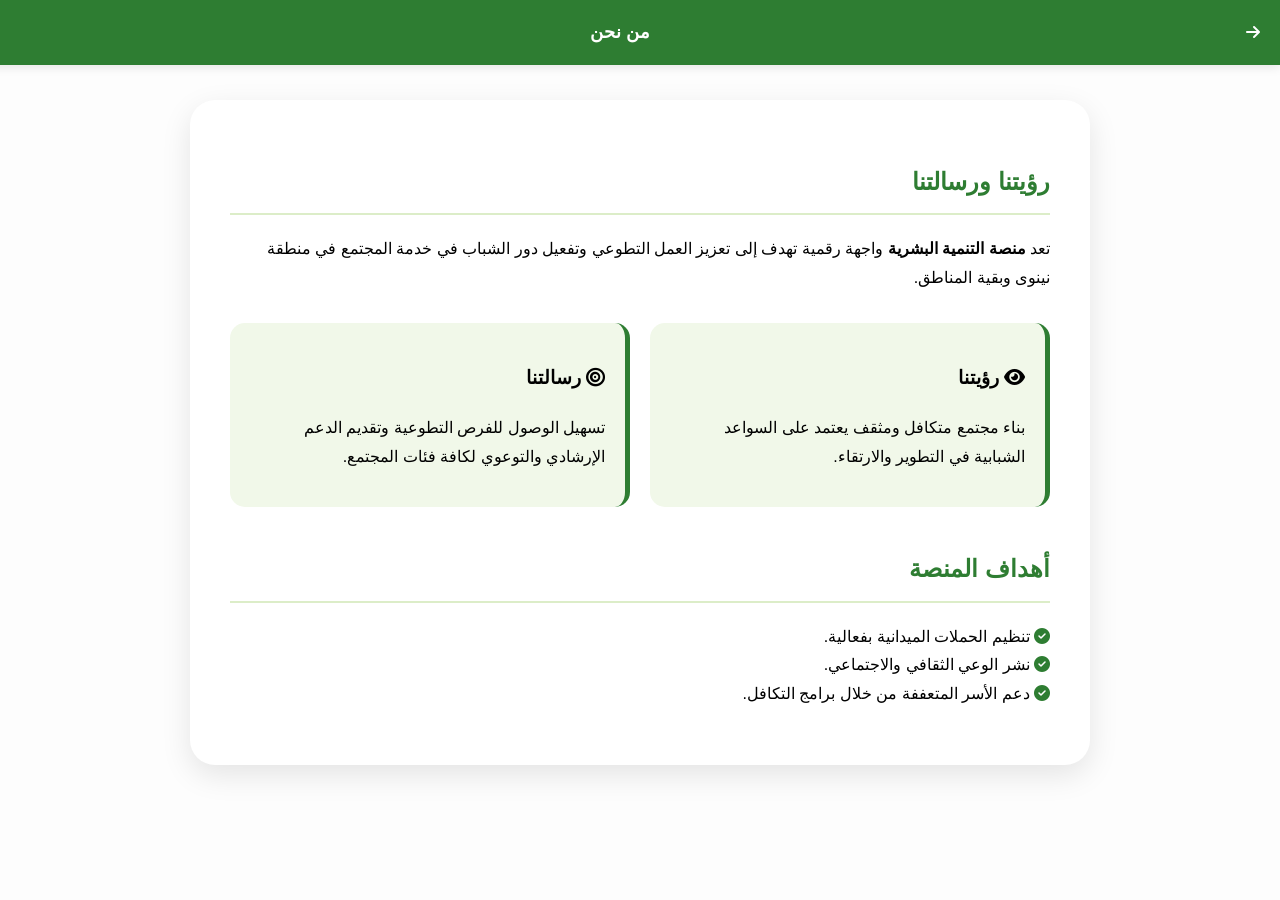
<file: about.html>
<!DOCTYPE html>
<html lang="ar" dir="rtl">
<head>
    <meta charset="UTF-8">
    <meta name="viewport" content="width=device-width, initial-scale=1.0">
    <title>من نحن - منصة التنمية البشرية</title>
    <link rel="stylesheet" href="https://cdnjs.cloudflare.com/ajax/libs/font-awesome/6.5.0/css/all.min.css">
    <link rel="stylesheet" href="style.css">
    <style>
        .about-section { padding: 100px 20px; max-width: 900px; margin: 0 auto; }
        .about-card { background: white; padding: 40px; border-radius: 25px; box-shadow: 0 10px 30px rgba(0,0,0,0.1); line-height: 1.8; }
        .about-card h2 { color: #2e7d32; border-bottom: 2px solid #dcedc8; padding-bottom: 10px; margin-bottom: 20px; }
        .vision-mission { display: grid; grid-template-columns: 1fr 1fr; gap: 20px; margin-top: 30px; }
        .box { background: #f1f8e9; padding: 20px; border-radius: 15px; border-right: 5px solid #2e7d32; }
        @media (max-width: 600px) { .vision-mission { grid-template-columns: 1fr; } }
    </style>
</head>
<body>
    <header>
        <div class="header-right"><a href="index.html" style="color:white;"><i class="fas fa-arrow-right"></i></a></div>
        <div class="header-center"><h1 class="site-title">من نحن</h1></div>
        <div class="header-left"></div>
    </header>

    <div class="about-section">
        <div class="about-card">
            <h2>رؤيتنا ورسالتنا</h2>
            <p>تعد <strong>منصة التنمية البشرية</strong> واجهة رقمية تهدف إلى تعزيز العمل التطوعي وتفعيل دور الشباب في خدمة المجتمع في منطقة نينوى وبقية المناطق.</p>
            
            <div class="vision-mission">
                <div class="box">
                    <h3><i class="fas fa-eye"></i> رؤيتنا</h3>
                    <p>بناء مجتمع متكافل ومثقف يعتمد على السواعد الشبابية في التطوير والارتقاء.</p>
                </div>
                <div class="box">
                    <h3><i class="fas fa-bullseye"></i> رسالتنا</h3>
                    <p>تسهيل الوصول للفرص التطوعية وتقديم الدعم الإرشادي والتوعوي لكافة فئات المجتمع.</p>
                </div>
            </div>

            <h2 style="margin-top: 40px;">أهداف المنصة</h2>
            <ul style="list-style: none; padding-right: 0;">
                <li><i class="fas fa-check-circle" style="color: #2e7d32;"></i> تنظيم الحملات الميدانية بفعالية.</li>
                <li><i class="fas fa-check-circle" style="color: #2e7d32;"></i> نشر الوعي الثقافي والاجتماعي.</li>
                <li><i class="fas fa-check-circle" style="color: #2e7d32;"></i> دعم الأسر المتعففة من خلال برامج التكافل.</li>
            </ul>
        </div>
    </div>
</body>
</html>
</file>
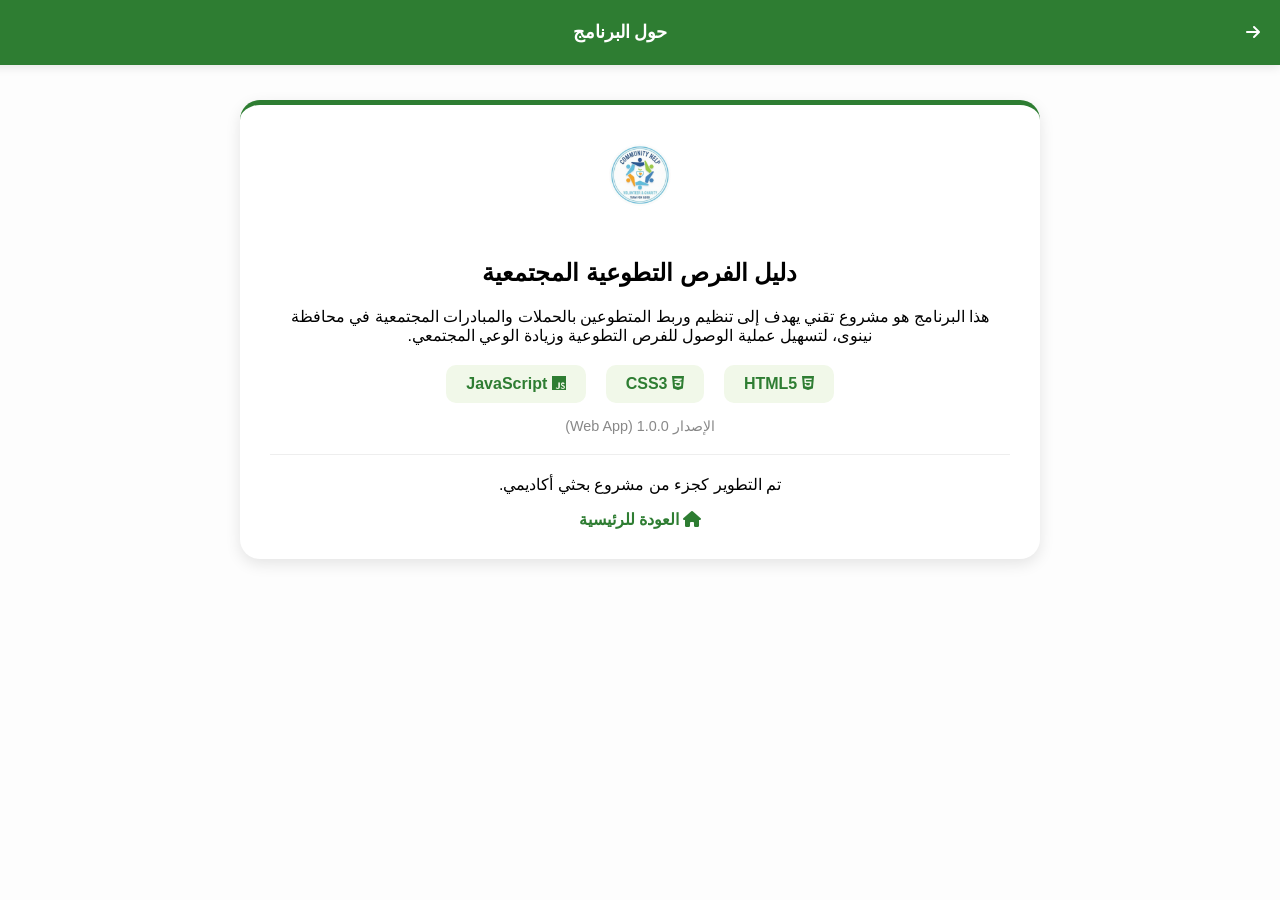
<file: app-info.html>
<!DOCTYPE html>
<html lang="ar" dir="rtl">
<head>
    <meta charset="UTF-8">
    <meta name="viewport" content="width=device-width, initial-scale=1.0">
    <title>حول البرنامج - دليل الفرص التطوعية</title>
    <link rel="stylesheet" href="https://cdnjs.cloudflare.com/ajax/libs/font-awesome/6.5.0/css/all.min.css">
    <link rel="stylesheet" href="style.css">
    <style>
        .app-info-container { padding: 100px 20px 40px; max-width: 800px; margin: 0 auto; }
        .info-card { background: white; padding: 30px; border-radius: 20px; box-shadow: 0 5px 15px rgba(0,0,0,0.1); text-align: center; border-top: 5px solid #2e7d32; }
        .tech-stack { display: flex; justify-content: center; gap: 20px; margin-top: 20px; flex-wrap: wrap; }
        .tech-item { background: #f1f8e9; padding: 10px 20px; border-radius: 10px; color: #2e7d32; font-weight: bold; }
        .version { color: #888; font-size: 0.9rem; margin-top: 15px; }
    </style>
</head>
<body>
    <header>
        <div class="header-right"><a href="index.html" style="color:white;"><i class="fas fa-arrow-right"></i></a></div>
        <div class="header-center"><h1 class="site-title">حول البرنامج</h1></div>
        <div class="header-left"></div>
    </header>

    <div class="app-info-container">
        <div class="info-card">
            <img src="logo.png" alt="Logo" style="height: 80px; margin-bottom: 20px;">
            <h2>دليل الفرص التطوعية المجتمعية</h2>
            <p>هذا البرنامج هو مشروع تقني يهدف إلى تنظيم وربط المتطوعين بالحملات والمبادرات المجتمعية في محافظة نينوى، لتسهيل عملية الوصول للفرص التطوعية وزيادة الوعي المجتمعي.</p>
            
            <div class="tech-stack">
                <div class="tech-item"><i class="fab fa-html5"></i> HTML5</div>
                <div class="tech-item"><i class="fab fa-css3-alt"></i> CSS3</div>
                <div class="tech-item"><i class="fab fa-js"></i> JavaScript</div>
            </div>
            

            <p class="version">الإصدار 1.0.0 (Web App)</p>
            <hr style="border: 0; border-top: 1px solid #eee; margin: 20px 0;">
            <p>تم التطوير كجزء من مشروع بحثي أكاديمي.</p>
            <a href="index.html" style="color: #2e7d32; text-decoration: none; font-weight: bold;"><i class="fas fa-home"></i> العودة للرئيسية</a>
        </div>
    </div>
</body>
</html>
</file>
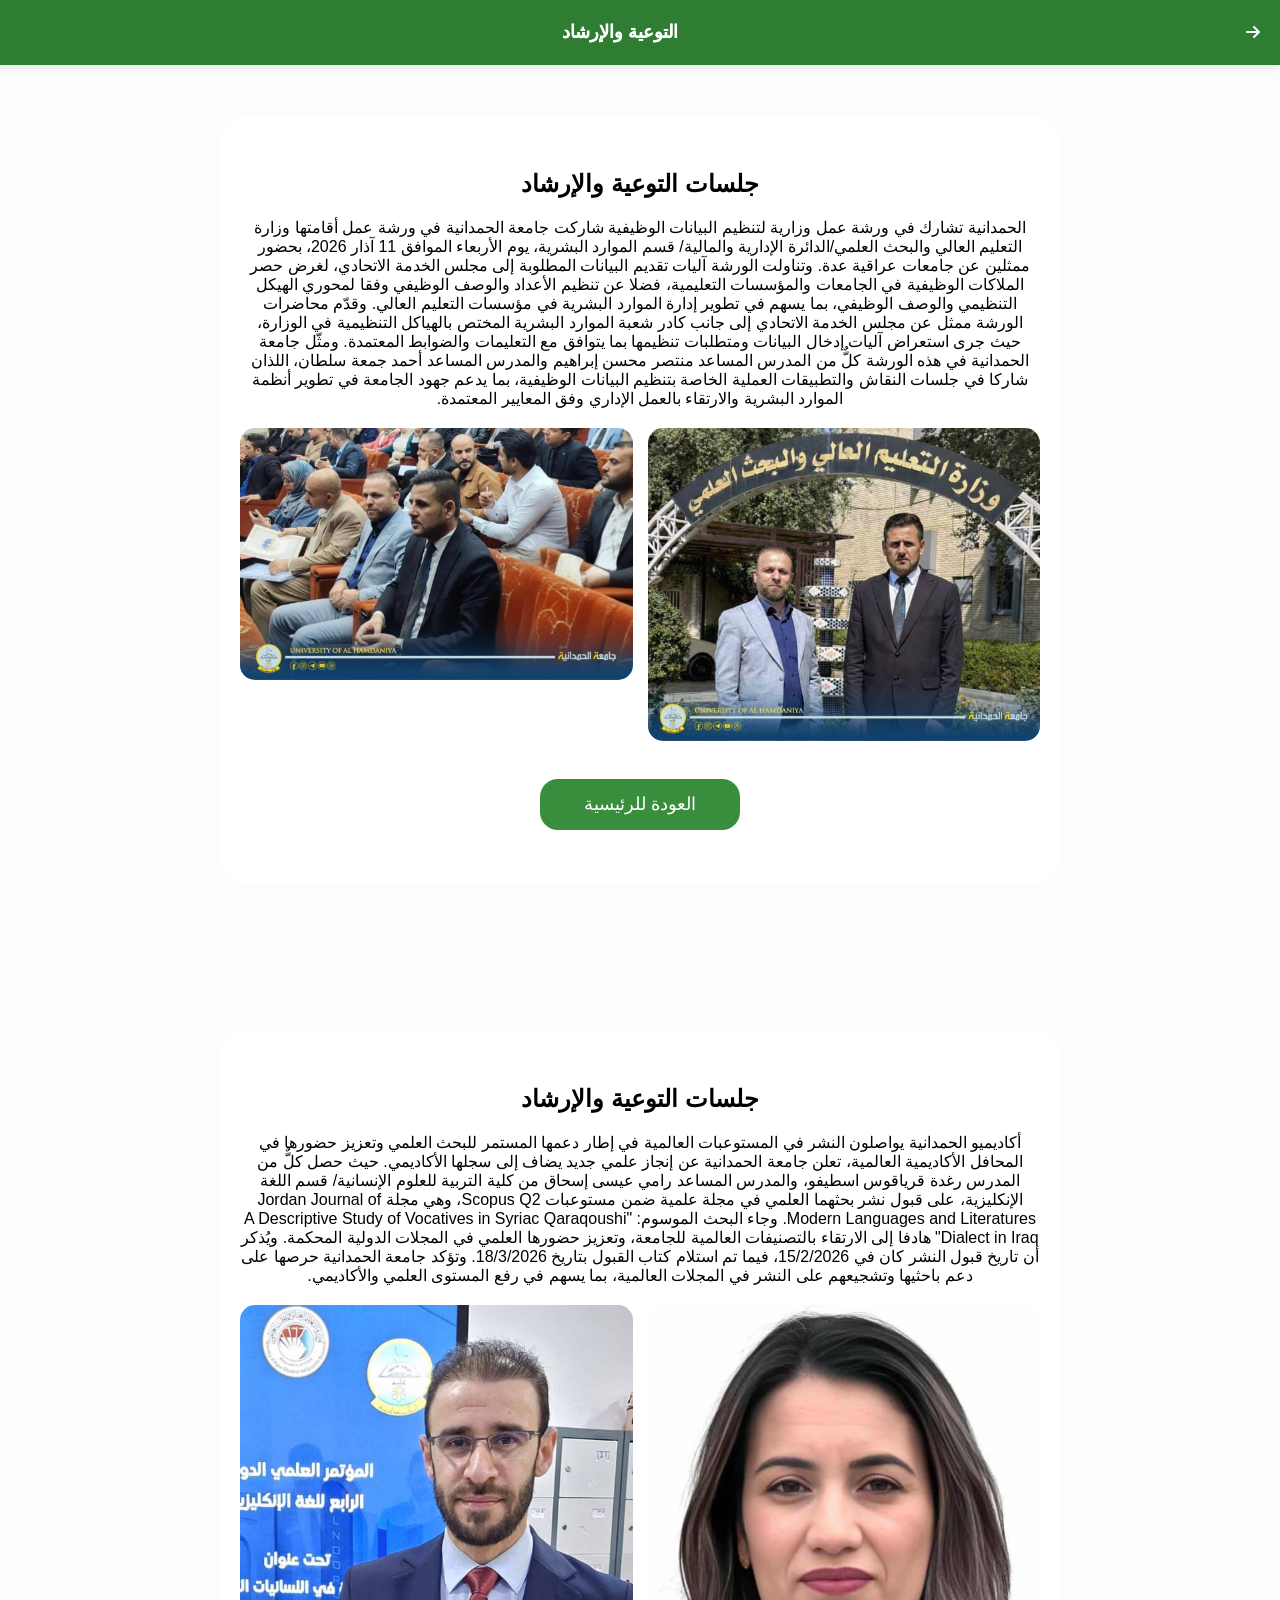
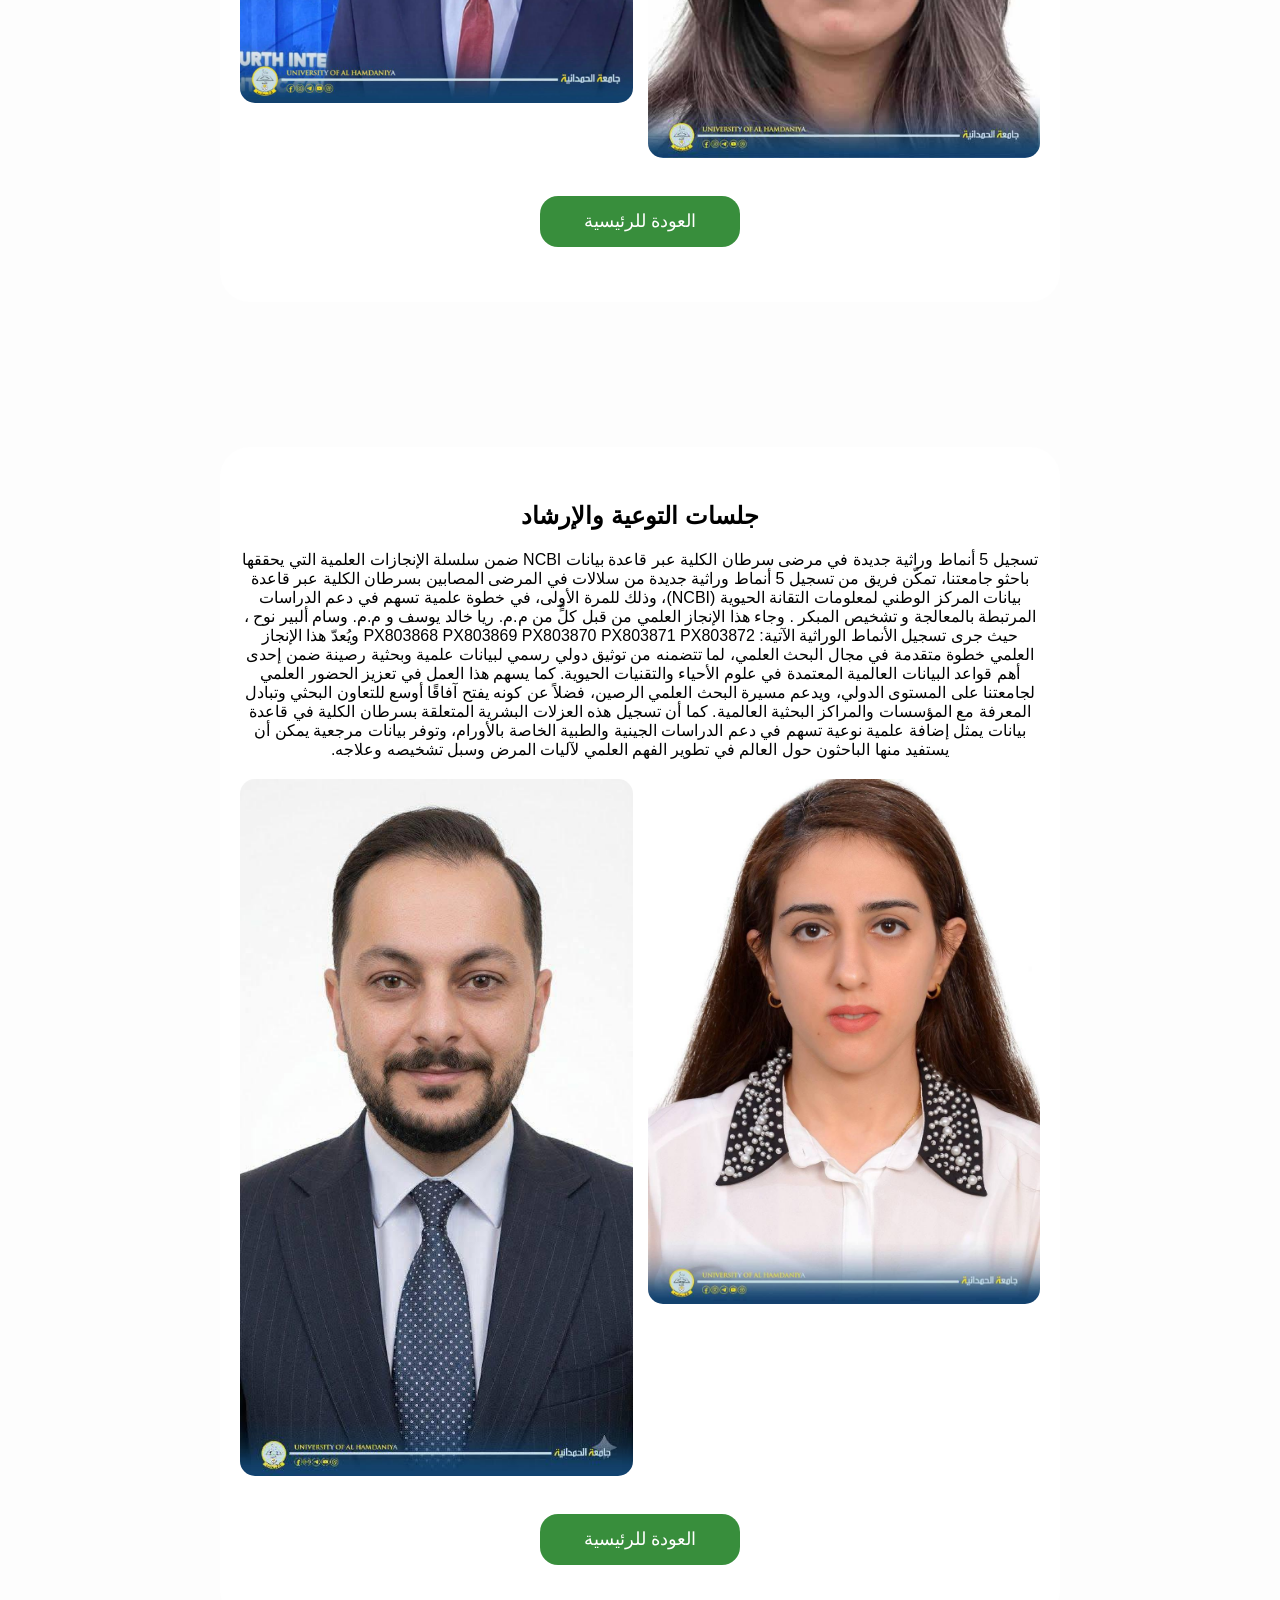
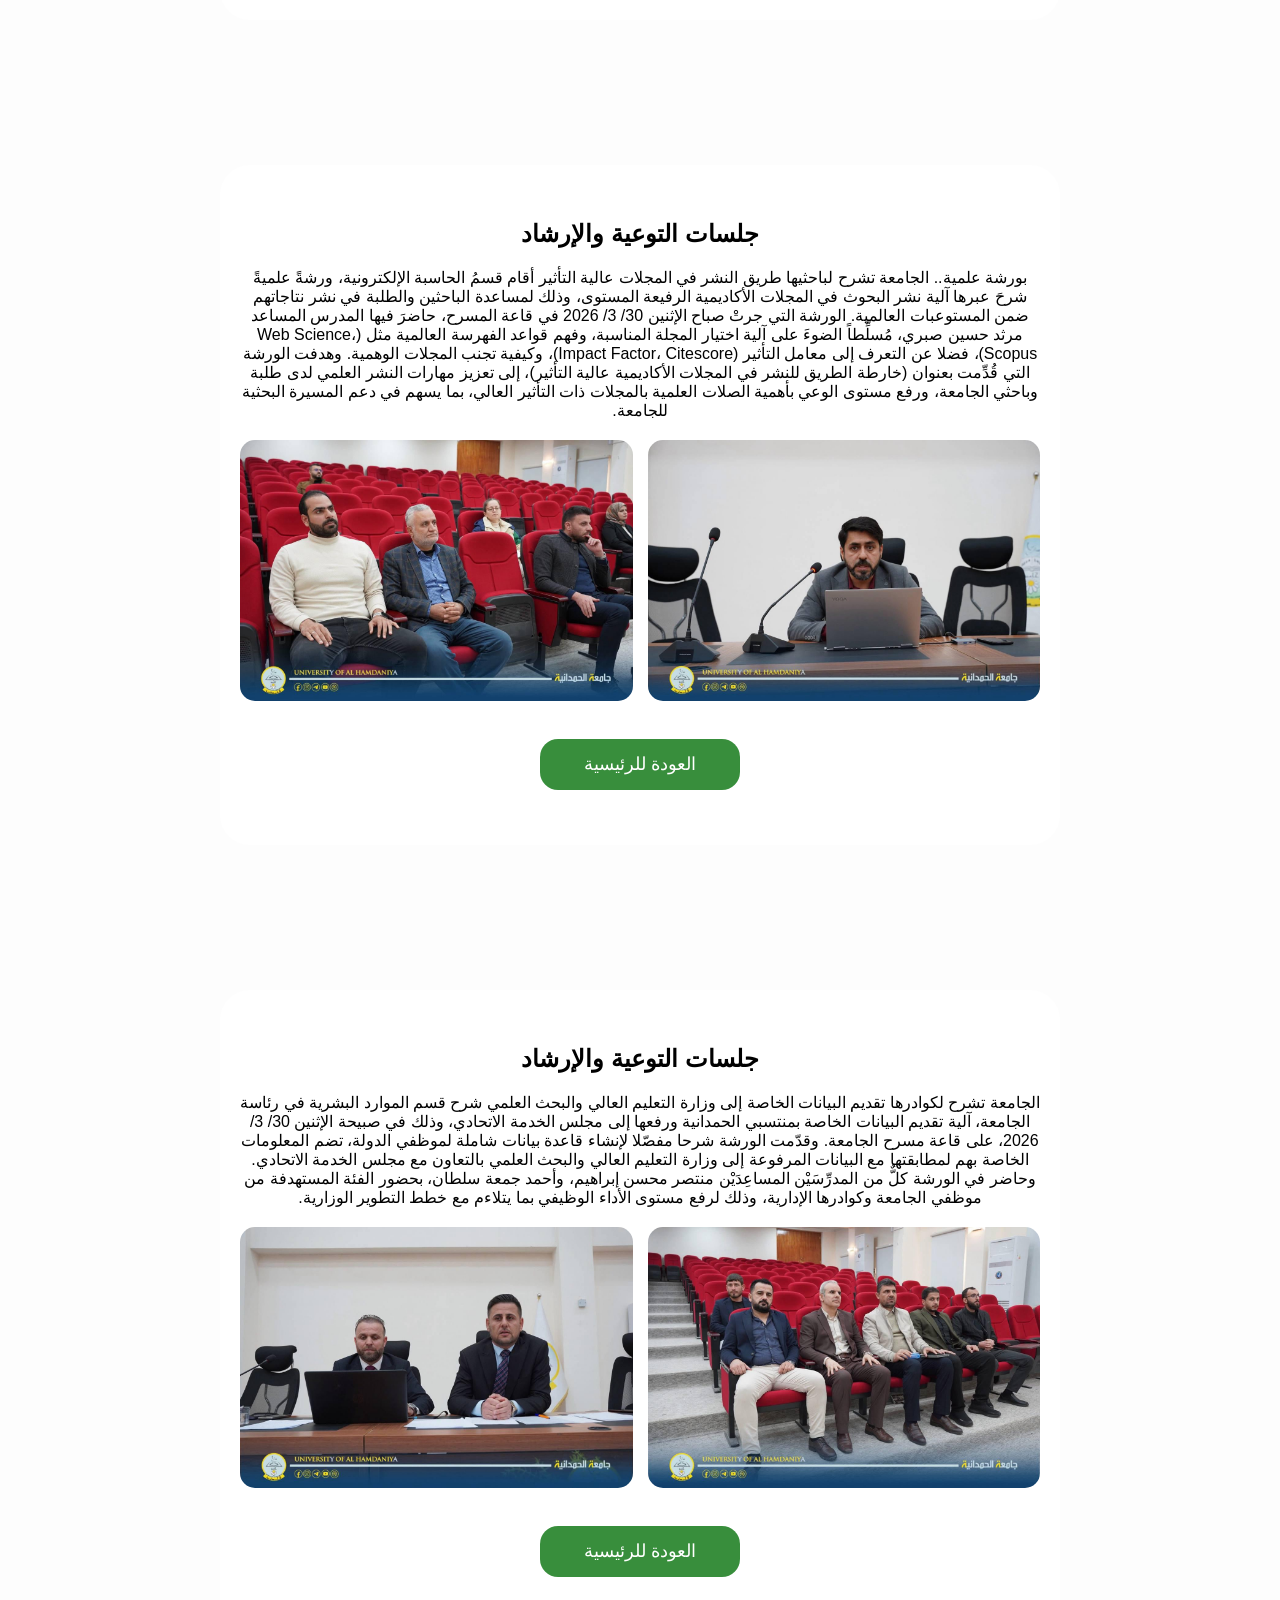
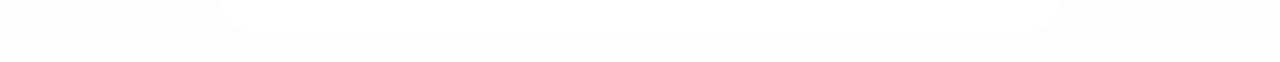
<file: awareness.html>
<!DOCTYPE html>
<html lang="ar" dir="rtl">
<head>
    <meta charset="UTF-8">
    <title>التوعية والإرشاد</title>
    <link rel="stylesheet" href="https://cdnjs.cloudflare.com/ajax/libs/font-awesome/6.5.0/css/all.min.css">
    <link rel="stylesheet" href="style.css">
</head>
<body>
    <header>
        <div class="header-right"><a href="index.html" style="color:white;"><i class="fas fa-arrow-right"></i></a></div>
        <div class="header-center"><h1 class="site-title">التوعية والإرشاد</h1></div>
        <div class="header-left"></div>
        <hr>
          <div class="header-right"><a href="index.html" style="color:white;"><i class="fas fa-arrow-right"></i></a></div>
        <div class="header-center"><h1 class="site-title">التوعية والإرشاد</h1></div>
        <div class="header-left"></div>
    </header>

    <div class="main-content">
        <div class="suggestion-section" style="max-width: 800px; background: white;">
            <h2>جلسات التوعية والإرشاد</h2>
            <p>الحمدانية تشارك في ورشة عمل وزارية لتنظيم البيانات الوظيفية

شاركت جامعة الحمدانية في ورشة عمل أقامتها وزارة التعليم العالي والبحث العلمي/الدائرة الإدارية والمالية/ قسم الموارد البشرية، يوم الأربعاء الموافق 11 آذار 2026، بحضور ممثلين عن جامعات عراقية عدة.

وتناولت الورشة آليات تقديم البيانات المطلوبة إلى مجلس الخدمة الاتحادي، لغرض حصر الملاكات الوظيفية في الجامعات والمؤسسات التعليمية، فضلا عن تنظيم الأعداد والوصف الوظيفي وفقا لمحوري الهيكل التنظيمي والوصف الوظيفي، بما يسهم في تطوير إدارة الموارد البشرية في مؤسسات التعليم العالي.

وقدّم محاضرات الورشة ممثل عن مجلس الخدمة الاتحادي إلى جانب كادر شعبة الموارد البشرية المختص بالهياكل التنظيمية في الوزارة، حيث جرى استعراض آليات إدخال البيانات ومتطلبات تنظيمها بما يتوافق مع التعليمات والضوابط المعتمدة.

ومثّل جامعة الحمدانية في هذه الورشة كلٌّ من المدرس المساعد منتصر محسن إبراهيم والمدرس المساعد أحمد جمعة سلطان، اللذان شاركا في جلسات النقاش والتطبيقات العملية الخاصة بتنظيم البيانات الوظيفية، بما يدعم جهود الجامعة في تطوير أنظمة الموارد البشرية والارتقاء بالعمل الإداري وفق المعايير المعتمدة.</p>
            <div style="display: grid; grid-template-columns: 1fr 1fr; gap: 15px; margin-top: 20px;">
                <img src="t1.jpeg" style="width: 100%; border-radius: 15px;">
                <img src="t2.jpeg" style="width: 100%; border-radius: 15px;">
            </div>
            <br>
            <a href="index.html" class="cat-btn" style="width: 200px; margin: 20px auto;">العودة للرئيسية</a>
        </div>
    </div>
     <div class="main-content">
        <div class="suggestion-section" style="max-width: 800px; background: white;">
            <h2>جلسات التوعية والإرشاد</h2>
            <p>أكاديميو الحمدانية يواصلون النشر في المستوعبات العالمية 

في إطار دعمها المستمر للبحث العلمي وتعزيز حضورها في المحافل الأكاديمية العالمية، تعلن جامعة الحمدانية عن إنجاز علمي جديد يضاف إلى سجلها الأكاديمي.

حيث حصل كلٌّ من المدرس رغدة قرياقوس اسطيفو، والمدرس المساعد رامي عيسى إسحاق من كلية التربية للعلوم الإنسانية/ قسم اللغة الإنكليزية، على قبول نشر بحثهما العلمي في مجلة علمية ضمن مستوعبات Scopus Q2، وهي مجلة Jordan Journal of Modern Languages and Literatures.
وجاء البحث الموسوم:
"A Descriptive Study of Vocatives in Syriac Qaraqoushi Dialect in Iraq"

هادفا إلى الارتقاء بالتصنيفات العالمية للجامعة، وتعزيز حضورها العلمي في المجلات الدولية المحكمة.

ويُذكر أن تاريخ قبول النشر كان في 15/2/2026، فيما تم استلام كتاب القبول بتاريخ 18/3/2026.

وتؤكد جامعة الحمدانية حرصها على دعم باحثيها وتشجيعهم على النشر في المجلات العالمية، بما يسهم في رفع المستوى العلمي والأكاديمي.</p>
            <div style="display: grid; grid-template-columns: 1fr 1fr; gap: 15px; margin-top: 20px;">
                <img src="t3.jpeg" style="width: 100%; border-radius: 15px;">
                <img src="t4.jpeg" style="width: 100%; border-radius: 15px;">
            </div>
            <br>
            <a href="index.html" class="cat-btn" style="width: 200px; margin: 20px auto;">العودة للرئيسية</a>
        </div>
    </div>
     <div class="main-content">
        <div class="suggestion-section" style="max-width: 800px; background: white;">
            <h2>جلسات التوعية والإرشاد</h2>
            <p>تسجيل 5 أنماط وراثية جديدة في مرضى سرطان الكلية عبر قاعدة بيانات NCBI 

ضمن سلسلة الإنجازات العلمية التي يحققها باحثو جامعتنا، تمكّن فريق من تسجيل 5 أنماط وراثية جديدة من سلالات في المرضى المصابين بسرطان الكلية عبر قاعدة بيانات المركز الوطني لمعلومات التقانة الحيوية (NCBI)، وذلك للمرة الأولى، في خطوة علمية تسهم في دعم الدراسات المرتبطة بالمعالجة  و تشخيص المبكر .

وجاء هذا الإنجاز العلمي من قبل كلٍّ من م.م. ريا خالد يوسف و م.م. وسام ألبير نوح ، حيث جرى تسجيل الأنماط الوراثية الآتية:
PX803868
    PX803869
PX803870
    PX803871
   PX803872

ويُعدّ هذا الإنجاز العلمي خطوة متقدمة في مجال البحث العلمي، لما تتضمنه من توثيق دولي رسمي لبيانات علمية وبحثية رصينة ضمن إحدى أهم قواعد البيانات العالمية المعتمدة في علوم الأحياء والتقنيات الحيوية. كما يسهم هذا العمل في تعزيز الحضور العلمي لجامعتنا على المستوى الدولي، ويدعم مسيرة البحث العلمي الرصين، فضلاً عن كونه يفتح آفاقًا أوسع للتعاون البحثي وتبادل المعرفة مع المؤسسات والمراكز البحثية العالمية.

كما أن تسجيل هذه العزلات البشرية المتعلقة بسرطان الكلية في قاعدة بيانات يمثل إضافة علمية نوعية تسهم في دعم الدراسات الجينية والطبية الخاصة بالأورام، وتوفر بيانات مرجعية يمكن أن يستفيد منها الباحثون حول العالم في تطوير الفهم العلمي لآليات المرض وسبل تشخيصه وعلاجه.</p>
            <div style="display: grid; grid-template-columns: 1fr 1fr; gap: 15px; margin-top: 20px;">
                <img src="t5.jpeg" style="width: 100%; border-radius: 15px;">
                <img src="t6.jpeg" style="width: 100%; border-radius: 15px;">
            </div>
            <br>
            <a href="index.html" class="cat-btn" style="width: 200px; margin: 20px auto;">العودة للرئيسية</a>
        </div>
    </div>
     <div class="main-content">
        <div class="suggestion-section" style="max-width: 800px; background: white;">
            <h2>جلسات التوعية والإرشاد</h2>
            <p>بورشة علمية.. الجامعة تشرح لباحثيها طريق النشر في المجلات عالية التأثير

أقام قسمُ الحاسبة الإلكترونية، ورشةً علميةً شرحَ عبرها آلية نشر البحوث في المجلات الأكاديمية الرفيعة المستوى، وذلك لمساعدة الباحثين والطلبة في نشر نتاجاتهم ضمن المستوعبات العالمية.
الورشة التي جرتْ صباح الإثنين 30/ 3/ 2026 في قاعة المسرح، حاضرَ فيها المدرس المساعد مرثد حسين صبري، مُسلِّطاً الضوءَ على آلية اختيار المجلة المناسبة، وفهم قواعد الفهرسة العالمية مثل (Web Science، Scopus)، فضلا عن التعرف إلى معامل التأثير (Impact Factor، Citescore)، وكيفية تجنب المجلات الوهمية.
وهدفت الورشة التي قُدِّمت بعنوان (خارطة الطريق للنشر في المجلات الأكاديمية عالية التأثير)، إلى تعزيز مهارات النشر العلمي لدى طلبة وباحثي الجامعة، ورفع مستوى الوعي بأهمية الصلات العلمية بالمجلات ذات التأثير العالي، بما يسهم في دعم المسيرة البحثية للجامعة.</p>
            <div style="display: grid; grid-template-columns: 1fr 1fr; gap: 15px; margin-top: 20px;">
                <img src="t7.jpeg" style="width: 100%; border-radius: 15px;">
                <img src="t8.jpeg" style="width: 100%; border-radius: 15px;">
            </div>
            <br>
            <a href="index.html" class="cat-btn" style="width: 200px; margin: 20px auto;">العودة للرئيسية</a>
        </div>
    </div>
     <div class="main-content">
        <div class="suggestion-section" style="max-width: 800px; background: white;">
            <h2>جلسات التوعية والإرشاد</h2>
            <p>الجامعة تشرح لكوادرها تقديم البيانات الخاصة إلى وزارة التعليم العالي والبحث العلمي

شرح قسم الموارد البشرية في رئاسة الجامعة، آلية تقديم البيانات الخاصة بمنتسبي الحمدانية ورفعها إلى مجلس الخدمة الاتحادي، وذلك في صبيحة الإثنين 30/ 3/ 2026، على قاعة مسرح الجامعة.
وقدّمت الورشة شرحا مفصّلا لإنشاء قاعدة بيانات شاملة لموظفي الدولة، تضم المعلومات الخاصة بهم لمطابقتها مع البيانات المرفوعة إلى وزارة التعليم العالي والبحث العلمي بالتعاون مع مجلس الخدمة الاتحادي.
وحاضر في الورشة كلٌّ من المدرِّسَيْن المساعِدَيْن منتصر محسن إبراهيم، وأحمد جمعة سلطان، بحضور الفئة المستهدفة من موظفي الجامعة وكوادرها الإدارية، وذلك لرفع مستوى الأداء الوظيفي بما يتلاءم مع خطط التطوير الوزارية.</p>
            <div style="display: grid; grid-template-columns: 1fr 1fr; gap: 15px; margin-top: 20px;">
                <img src="t9.jpeg" style="width: 100%; border-radius: 15px;">
                <img src="t10.jpeg" style="width: 100%; border-radius: 15px;">
            </div>
            <br>
            <a href="index.html" class="cat-btn" style="width: 200px; margin: 20px auto;">العودة للرئيسية</a>
        </div>
    </div>

    
</body>
</html>
</file>
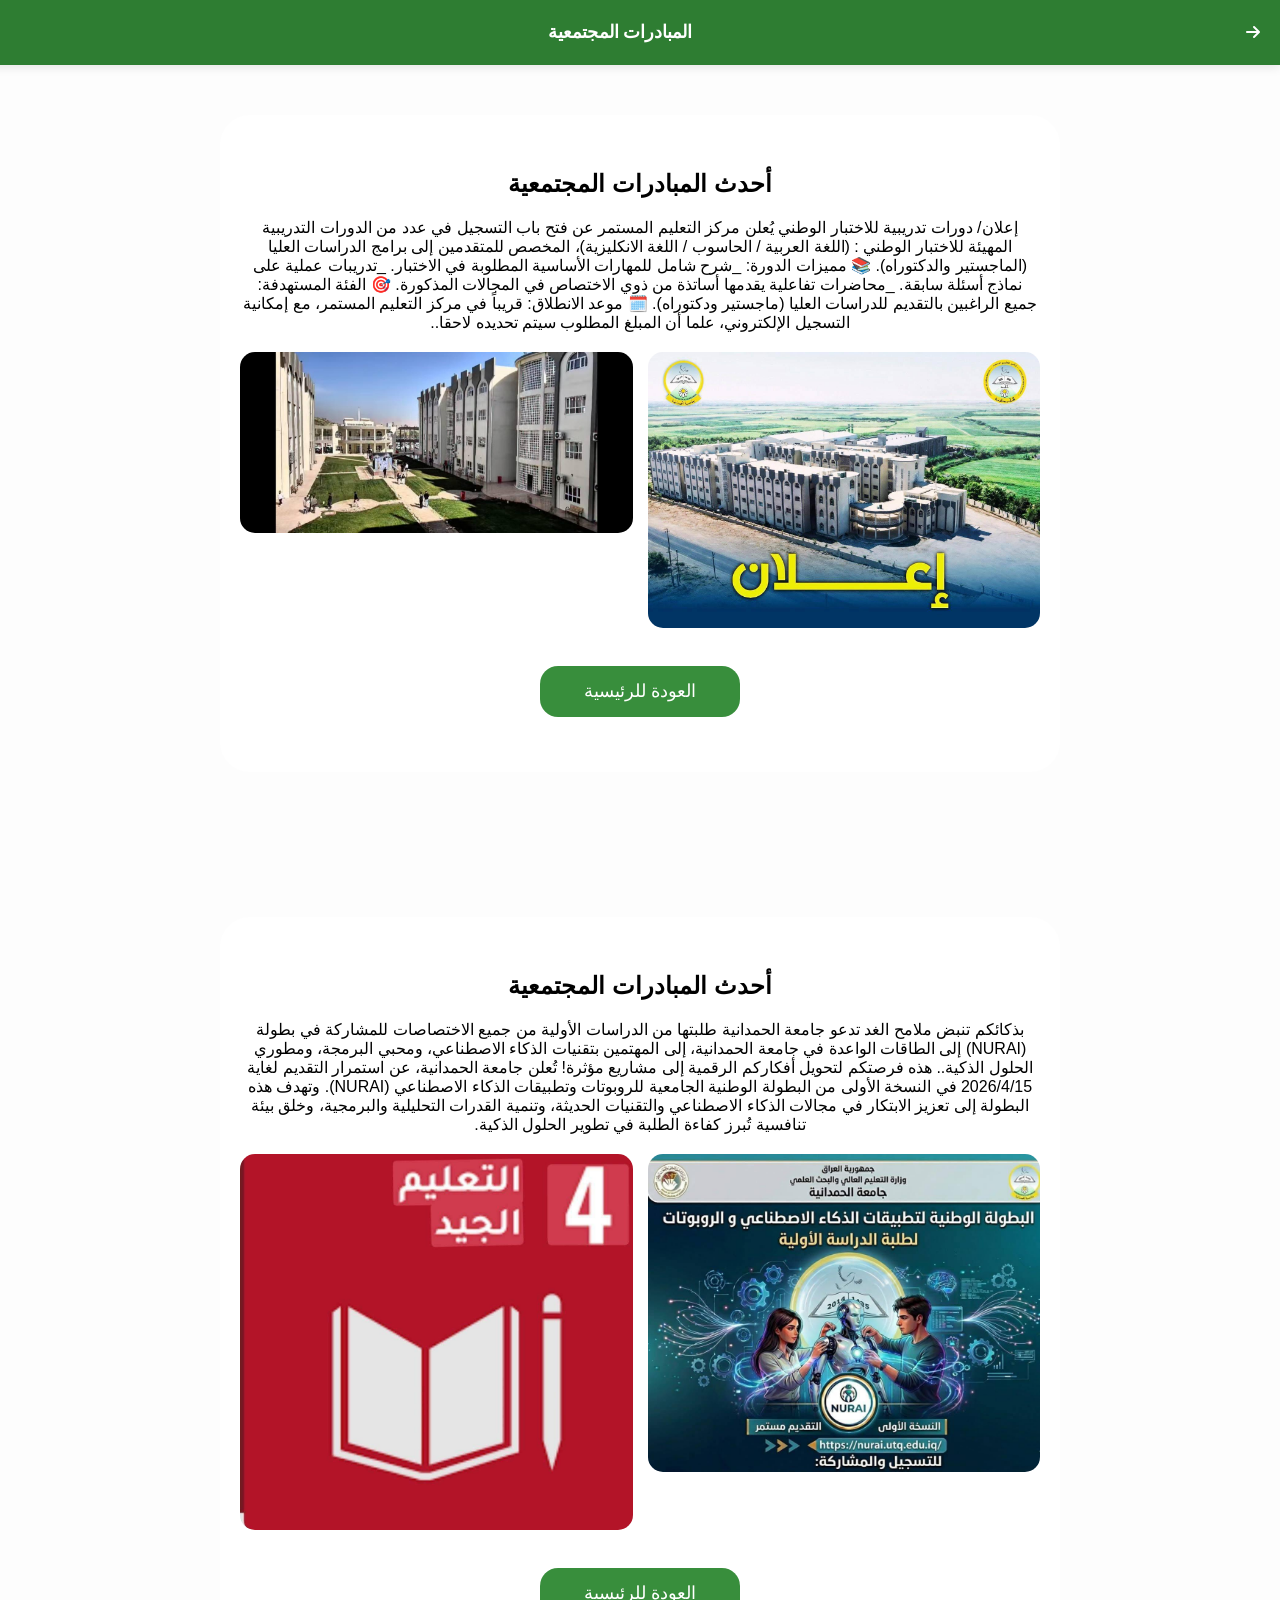
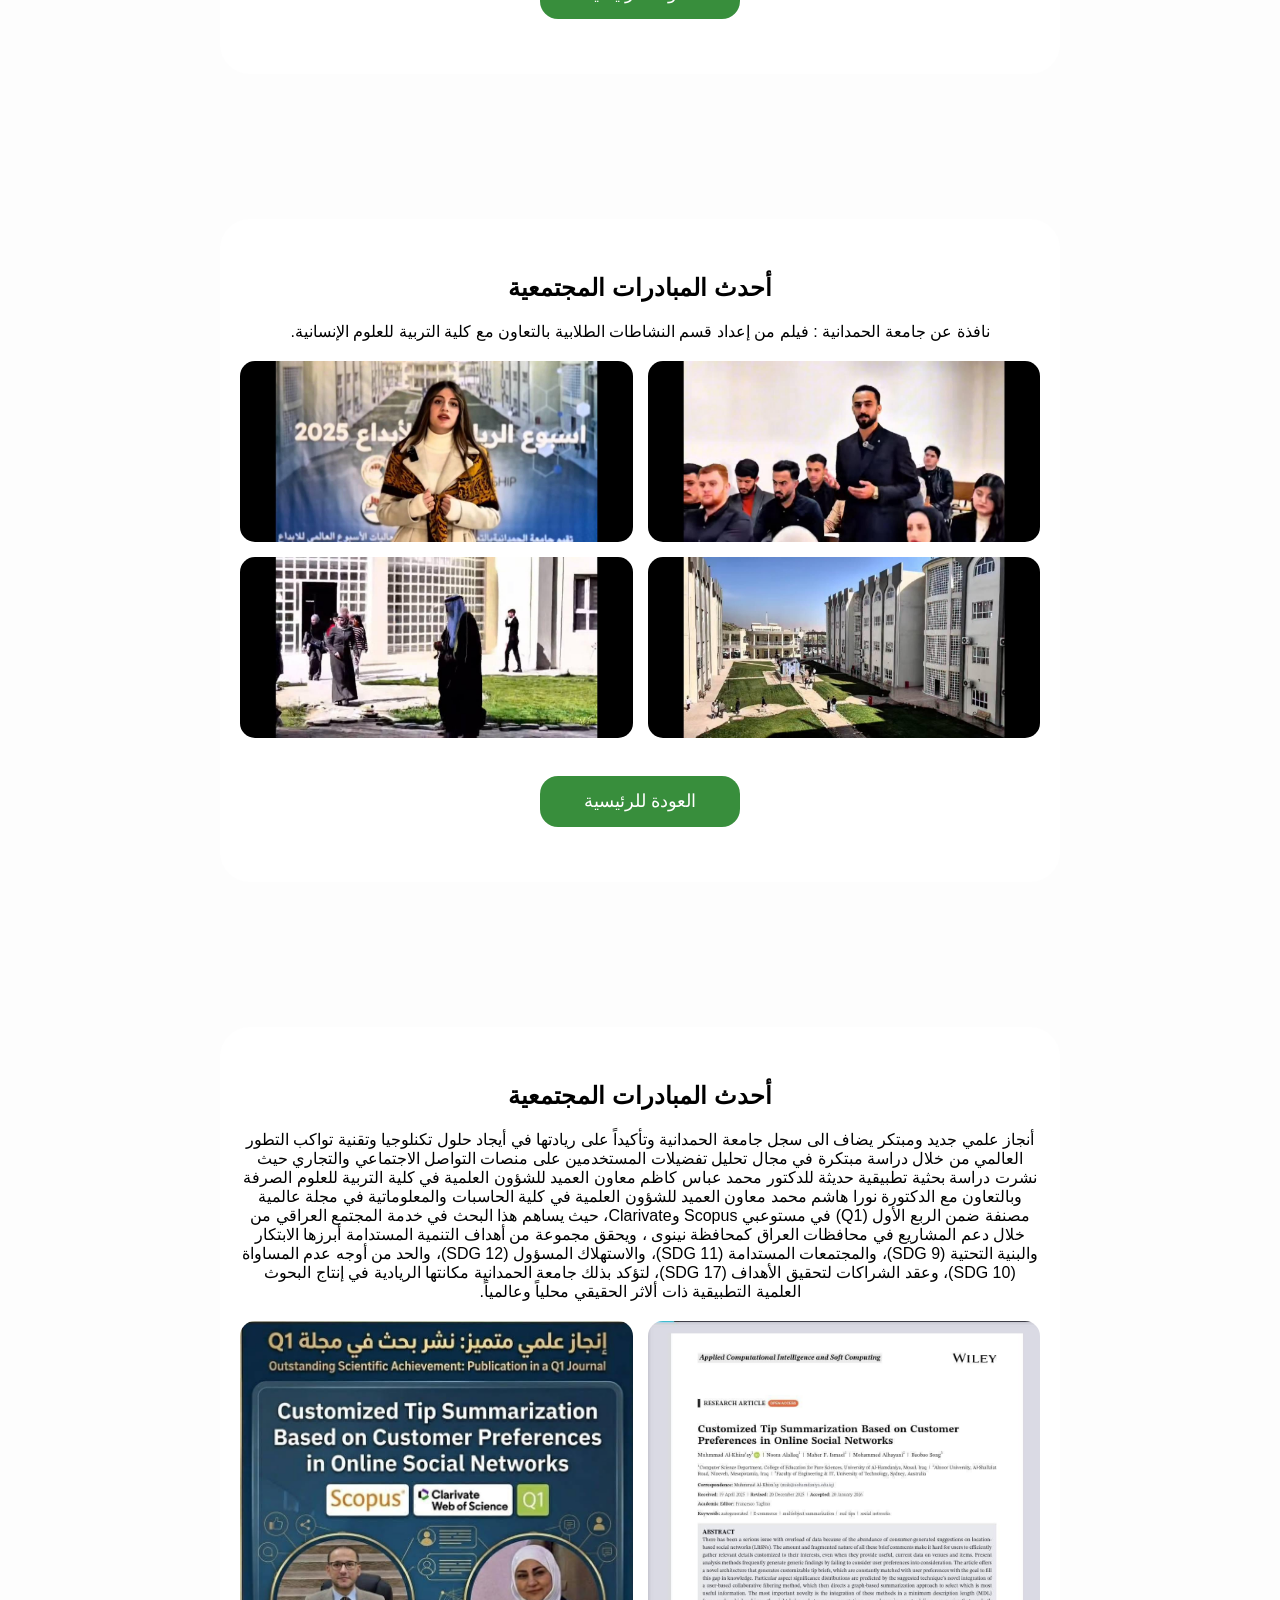
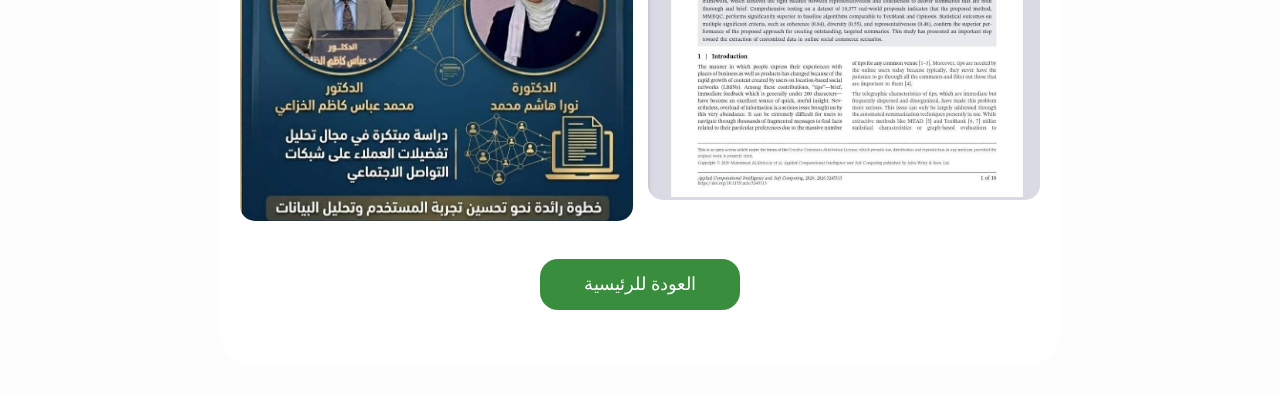
<file: initiatives.html>
<!DOCTYPE html>
<html lang="ar" dir="rtl">
<head>
    <meta charset="UTF-8">
    <title>المبادرات المجتمعية</title>
    <link rel="stylesheet" href="https://cdnjs.cloudflare.com/ajax/libs/font-awesome/6.5.0/css/all.min.css">
    <link rel="stylesheet" href="style.css">
</head>
<body>
    <header>
        <div class="header-right"><a href="index.html" style="color:white;"><i class="fas fa-arrow-right"></i></a></div>
        <div class="header-center"><h1 class="site-title">المبادرات المجتمعية</h1></div>
        <div class="header-left"></div>
    </header>

    <div class="main-content">
        <div class="suggestion-section" style="max-width: 800px; background: white;">
            <h2>أحدث المبادرات المجتمعية</h2>
            <p>إعلان/ دورات تدريبية للاختبار الوطني

يُعلن مركز التعليم المستمر عن فتح باب التسجيل في عدد من الدورات التدريبية المهيئة للاختبار الوطني : (اللغة العربية / الحاسوب / اللغة الانكليزية)، المخصص للمتقدمين إلى برامج الدراسات العليا (الماجستير والدكتوراه).

📚 مميزات الدورة:
_شرح شامل للمهارات الأساسية المطلوبة في الاختبار.
_تدريبات عملية على نماذج أسئلة سابقة.
_محاضرات تفاعلية يقدمها أساتذة من ذوي الاختصاص في المجالات المذكورة.
🎯 الفئة المستهدفة:
جميع الراغبين بالتقديم للدراسات العليا (ماجستير ودكتوراه).
🗓️ موعد الانطلاق:
قريباً في مركز التعليم المستمر، مع إمكانية التسجيل الإلكتروني، علما أن المبلغ المطلوب سيتم تحديده لاحقا..</p>
            <div style="display: grid; grid-template-columns: 1fr 1fr; gap: 15px; margin-top: 20px;">
                <img src="w12.jpeg" style="width: 100%; border-radius: 15px;">
                <img src="w7.jpeg" style="width: 100%; border-radius: 15px;">
            </div>
            <br>
            <a href="index.html" class="cat-btn" style="width: 200px; margin: 20px auto;">العودة للرئيسية</a>
        </div>
    </div>
     <div class="main-content">
        <div class="suggestion-section" style="max-width: 800px; background: white;">
            <h2>أحدث المبادرات المجتمعية</h2>
            <p>بذكائكم تنبض ملامح الغد 

تدعو جامعة الحمدانية طلبتها من الدراسات الأولية من جميع الاختصاصات للمشاركة في بطولة (NURAI)

إلى الطاقات الواعدة في جامعة الحمدانية، إلى المهتمين بتقنيات الذكاء الاصطناعي، ومحبي البرمجة، ومطوري الحلول الذكية.. هذه فرصتكم لتحويل أفكاركم الرقمية إلى مشاريع مؤثرة!

تُعلن جامعة الحمدانية، عن استمرار التقديم لغاية 2026/4/15 في النسخة الأولى من البطولة الوطنية الجامعية للروبوتات وتطبيقات الذكاء الاصطناعي (NURAI).
وتهدف هذه البطولة إلى تعزيز الابتكار في مجالات الذكاء الاصطناعي والتقنيات الحديثة، وتنمية القدرات التحليلية والبرمجية، وخلق بيئة تنافسية تُبرز كفاءة الطلبة في تطوير الحلول الذكية.</p>
            <div style="display: grid; grid-template-columns: 1fr 1fr; gap: 15px; margin-top: 20px;">
                <img src="w3.jpeg" style="width: 100%; border-radius: 15px;">
                <img src="w4.jpeg" style="width: 100%; border-radius: 15px;">
            </div>
            <br>
            <a href="index.html" class="cat-btn" style="width: 200px; margin: 20px auto;">العودة للرئيسية</a>
        </div>
    </div>
     <div class="main-content">
        <div class="suggestion-section" style="max-width: 800px; background: white;">
            <h2>أحدث المبادرات المجتمعية</h2>
            <p>نافذة عن جامعة الحمدانية : فيلم من إعداد قسم النشاطات الطلابية بالتعاون مع كلية التربية للعلوم الإنسانية.</p>
            <div style="display: grid; grid-template-columns: 1fr 1fr; gap: 15px; margin-top: 20px;">
                <img src="w5.jpeg" style="width: 100%; border-radius: 15px;">
                <img src="w6.jpeg" style="width: 100%; border-radius: 15px;">
                <img src="w7.jpeg" style="width: 100%; border-radius: 15px;">
                <img src="w8.jpeg" style="width: 100%; border-radius: 15px;">
            </div>
            <br>
            <a href="index.html" class="cat-btn" style="width: 200px; margin: 20px auto;">العودة للرئيسية</a>
        </div>
    </div>
     <div class="main-content">
        <div class="suggestion-section" style="max-width: 800px; background: white;">
            <h2>أحدث المبادرات المجتمعية</h2>
            <p>أنجاز علمي جديد ومبتكر يضاف الى سجل جامعة الحمدانية وتأكيداً على ريادتها في أيجاد حلول تكنلوجيا وتقنية تواكب التطور العالمي من خلال دراسة مبتكرة في مجال تحليل تفضيلات المستخدمين على منصات التواصل الاجتماعي والتجاري حيث نشرت دراسة بحثية تطبيقية حديثة للدكتور محمد عباس كاظم معاون العميد للشؤون العلمية في كلية التربية للعلوم الصرفة وبالتعاون مع الدكتورة نورا هاشم محمد معاون العميد للشؤون العلمية في كلية الحاسبات والمعلوماتية في مجلة عالمية مصنفة ضمن الربع الأول (Q1) في مستوعبي Scopus وClarivate، حيث يساهم هذا البحث في خدمة المجتمع العراقي من خلال دعم المشاريع في محافظات العراق كمحافظة نينوى ، ويحقق مجموعة من أهداف التنمية المستدامة أبرزها الابتكار والبنية التحتية (SDG 9)، والمجتمعات المستدامة (SDG 11)، والاستهلاك المسؤول (SDG 12)، والحد من أوجه عدم المساواة (SDG 10)، وعقد الشراكات لتحقيق الأهداف (SDG 17)، لتؤكد بذلك جامعة الحمدانية مكانتها الريادية في إنتاج البحوث العلمية التطبيقية ذات ألاثر الحقيقي محلياً وعالمياً.</p>
            <div style="display: grid; grid-template-columns: 1fr 1fr; gap: 15px; margin-top: 20px;">
                <img src="w9.jpeg" style="width: 100%; border-radius: 15px;">
                <img src="w10.jpeg" style="width: 100%; border-radius: 15px;">
            </div>
            <br>
            <a href="index.html" class="cat-btn" style="width: 200px; margin: 20px auto;">العودة للرئيسية</a>
        </div>
    </div>
</body>
</html>
</file>
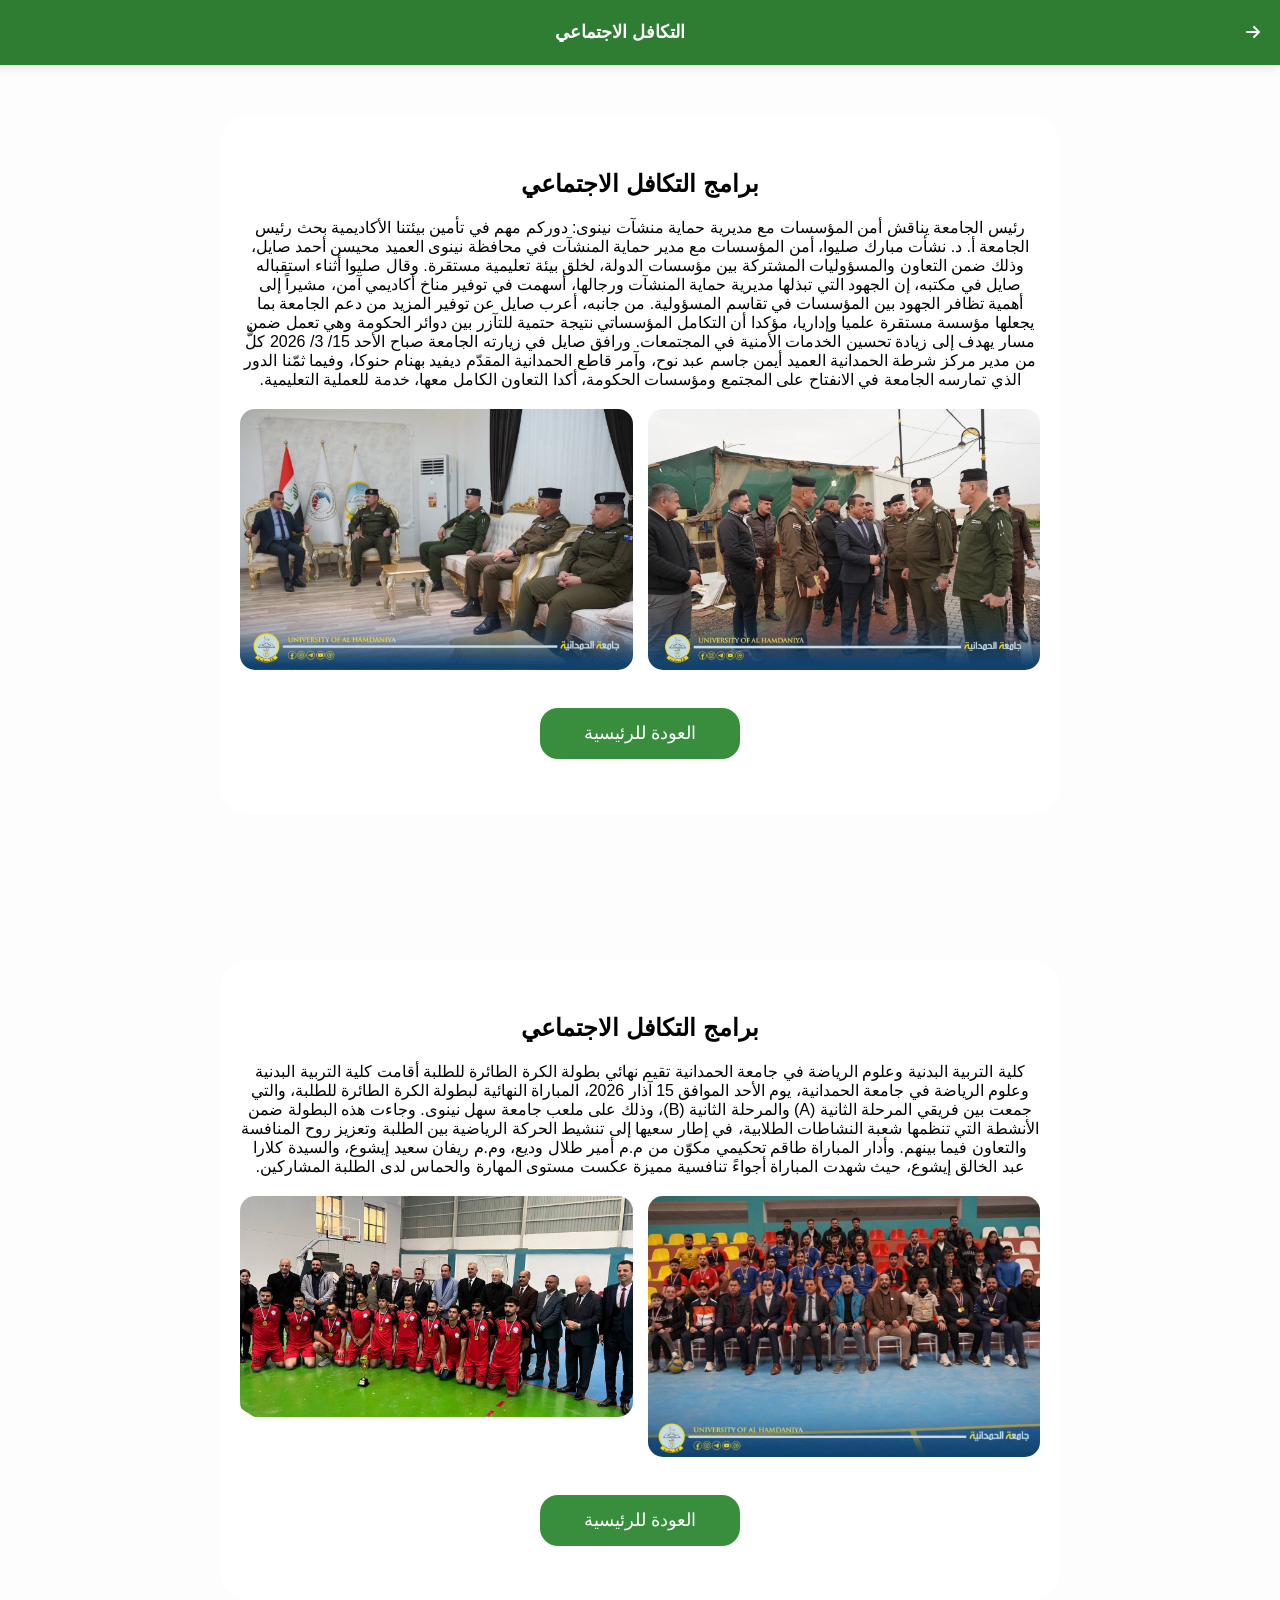
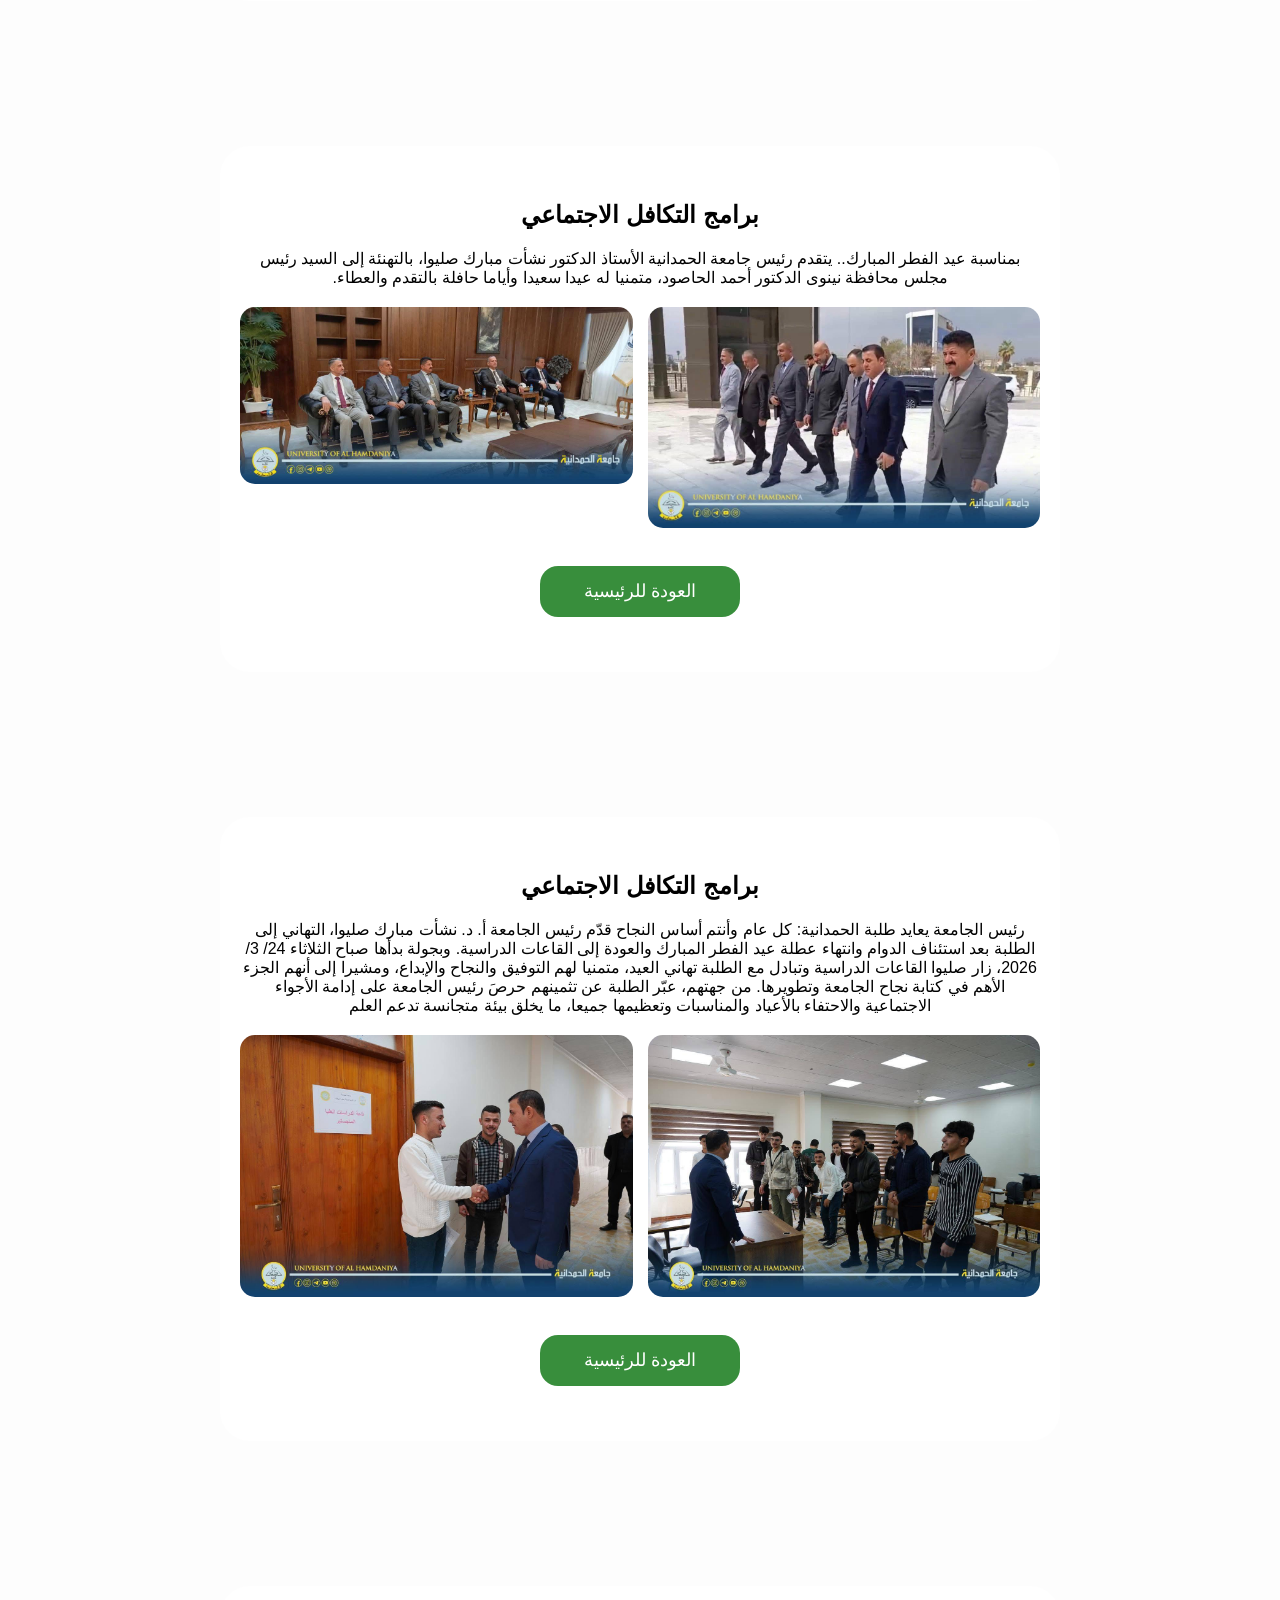
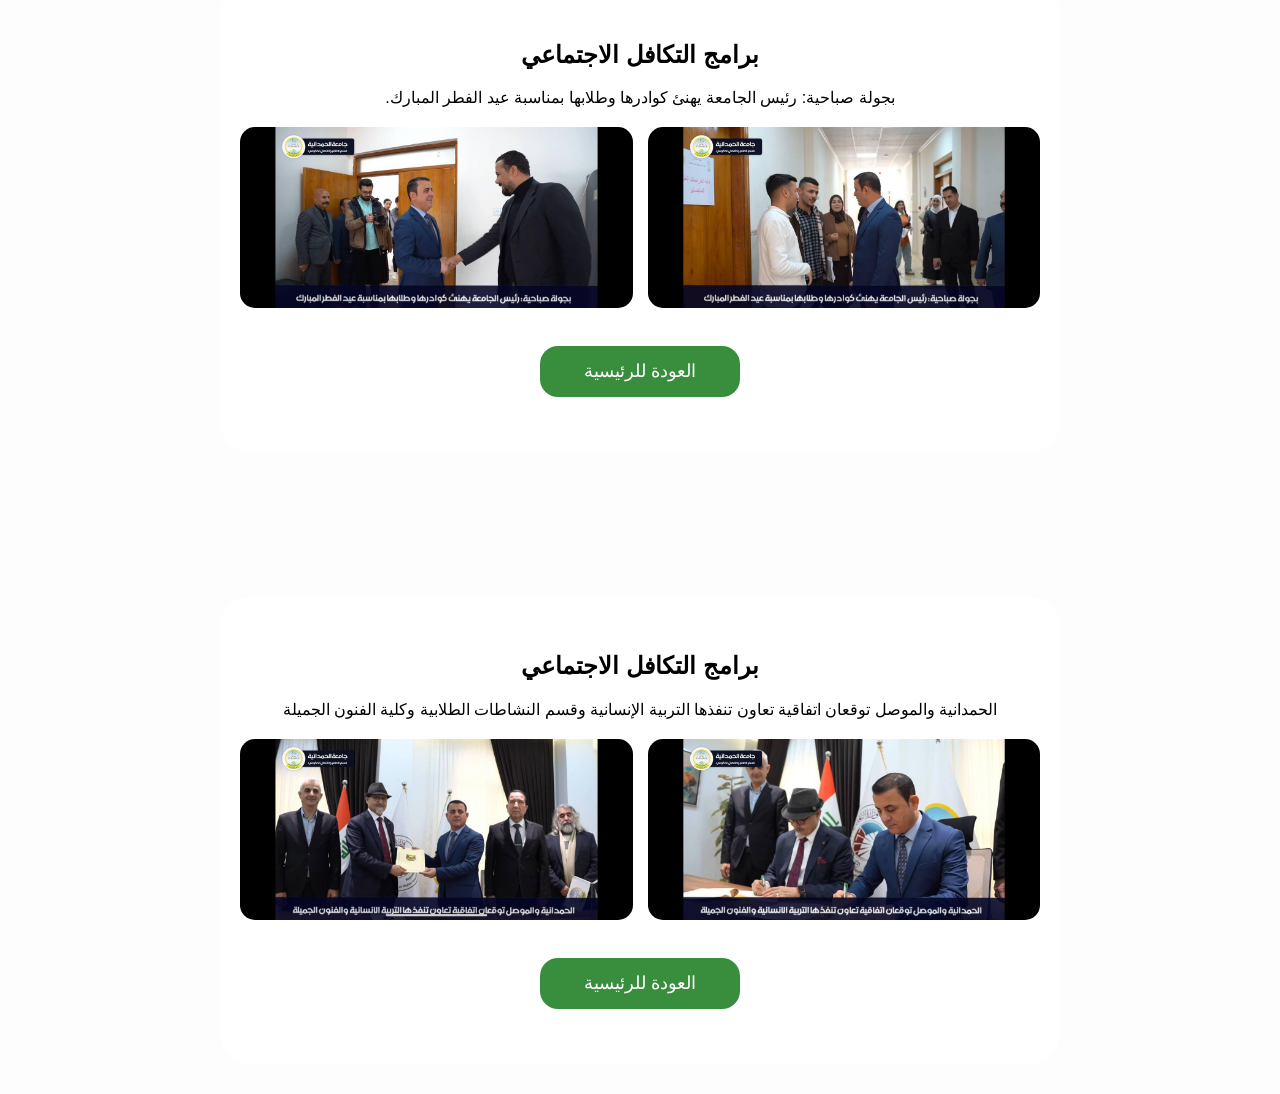
<file: solidarity.html>
<!DOCTYPE html>
<html lang="ar" dir="rtl">
<head>
    <meta charset="UTF-8">
    <title>التكافل الاجتماعي</title>
    <link rel="stylesheet" href="https://cdnjs.cloudflare.com/ajax/libs/font-awesome/6.5.0/css/all.min.css">
    <link rel="stylesheet" href="style.css">
</head>
<body>
    <header>
        <div class="header-right"><a href="index.html" style="color:white;"><i class="fas fa-arrow-right"></i></a></div>
        <div class="header-center"><h1 class="site-title">التكافل الاجتماعي</h1></div>
        <div class="header-left"></div>
    </header>

    <div class="main-content">
        <div class="suggestion-section" style="max-width: 800px; background: white;">
            <h2>برامج التكافل الاجتماعي</h2>
            <p>رئيس الجامعة يناقش أمن المؤسسات مع مديرية حماية منشآت نينوى: دوركم مهم في تأمين بيئتنا الأكاديمية

بحث رئيس الجامعة أ. د. نشأت مبارك صليوا، أمن المؤسسات مع مدير حماية المنشآت في محافظة نينوى العميد محيسن أحمد صايل، وذلك ضمن التعاون والمسؤوليات المشتركة بين مؤسسات الدولة، لخلق بيئة تعليمية مستقرة.

وقال صليوا أثناء استقباله صايل في مكتبه، إن الجهود التي تبذلها مديرية حماية المنشآت ورجالها، أسهمت في توفير مناخ أكاديمي آمن، مشيراً إلى أهمية تظافر الجهود بين المؤسسات في تقاسم المسؤولية.

من جانبه، أعرب صايل عن توفير المزيد من دعم الجامعة بما يجعلها مؤسسة مستقرة علميا وإداريا، مؤكدا أن التكامل المؤسساتي نتيجة حتمية للتآزر بين دوائر الحكومة وهي تعمل ضمن مسار يهدف إلى زيادة تحسين الخدمات الأمنية في المجتمعات.
ورافق صايل في زيارته الجامعة صباح الأحد 15/ 3/ 2026 كلٌّ من مدير مركز شرطة الحمدانية العميد أيمن جاسم عبد نوح، وآمر قاطع الحمدانية المقدّم ديفيد بهنام حنوكا، وفيما ثمّنا الدور الذي تمارسه الجامعة في الانفتاح على المجتمع ومؤسسات الحكومة، أكدا التعاون الكامل معها، خدمة للعملية التعليمية.</p>
            <div style="display: grid; grid-template-columns: 1fr 1fr; gap: 15px; margin-top: 20px;">
                <img src="p1.jpeg" style="width: 100%; border-radius: 15px;">
                <img src="p2.jpeg" style="width: 100%; border-radius: 15px;">
            </div>
            <br>
            <a href="index.html" class="cat-btn" style="width: 200px; margin: 20px auto;">العودة للرئيسية</a>
        </div>
    </div>
     <div class="main-content">
        <div class="suggestion-section" style="max-width: 800px; background: white;">
            <h2>برامج التكافل الاجتماعي</h2>
            <p>كلية التربية البدنية وعلوم الرياضة في جامعة الحمدانية تقيم نهائي بطولة الكرة الطائرة للطلبة

أقامت كلية التربية البدنية وعلوم الرياضة في جامعة الحمدانية، يوم الأحد الموافق 15 آذار 2026، المباراة النهائية لبطولة الكرة الطائرة للطلبة، والتي جمعت بين فريقي المرحلة الثانية (A) والمرحلة الثانية (B)، وذلك على ملعب جامعة سهل نينوى.
وجاءت هذه البطولة ضمن الأنشطة التي تنظمها شعبة النشاطات الطلابية، في إطار سعيها إلى تنشيط الحركة الرياضية بين الطلبة وتعزيز روح المنافسة والتعاون فيما بينهم.
وأدار المباراة طاقم تحكيمي مكوّن من م.م أمير طلال وديع، وم.م ريفان سعيد إيشوع، والسيدة كلارا عبد الخالق إيشوع، حيث شهدت المباراة أجواءً تنافسية مميزة عكست مستوى المهارة والحماس لدى الطلبة المشاركين.</p>
            <div style="display: grid; grid-template-columns: 1fr 1fr; gap: 15px; margin-top: 20px;">
                <img src="p3.jpeg" style="width: 100%; border-radius: 15px;">
                <img src="p4.jpeg" style="width: 100%; border-radius: 15px;">
            </div>
            <br>
            <a href="index.html" class="cat-btn" style="width: 200px; margin: 20px auto;">العودة للرئيسية</a>
        </div>
    </div>
     <div class="main-content">
        <div class="suggestion-section" style="max-width: 800px; background: white;">
            <h2>برامج التكافل الاجتماعي</h2>
            <p>بمناسبة عيد الفطر المبارك.. يتقدم رئيس جامعة الحمدانية الأستاذ الدكتور نشأت مبارك صليوا، بالتهنئة إلى السيد رئيس مجلس محافظة نينوى الدكتور أحمد الحاصود، متمنيا له عيدا سعيدا وأياما حافلة بالتقدم والعطاء.</p>
            <div style="display: grid; grid-template-columns: 1fr 1fr; gap: 15px; margin-top: 20px;">
                <img src="p5.jpeg" style="width: 100%; border-radius: 15px;">
                <img src="p6.jpeg" style="width: 100%; border-radius: 15px;">
            </div>
            <br>
            <a href="index.html" class="cat-btn" style="width: 200px; margin: 20px auto;">العودة للرئيسية</a>
        </div>
    </div>
     <div class="main-content">
        <div class="suggestion-section" style="max-width: 800px; background: white;">
            <h2>برامج التكافل الاجتماعي</h2>
            <p>رئيس الجامعة يعايد طلبة الحمدانية: كل عام وأنتم أساس النجاح

قدّم رئيس الجامعة أ. د. نشأت مبارك صليوا، التهاني إلى الطلبة بعد استئناف الدوام وانتهاء عطلة عيد الفطر المبارك والعودة إلى القاعات الدراسية.

وبجولة بدأها صباح الثلاثاء 24/ 3/ 2026، زار صليوا القاعات الدراسية وتبادل مع الطلبة تهاني العيد، متمنيا لهم التوفيق والنجاح والإبداع، ومشيرا إلى أنهم الجزء الأهم في كتابة نجاح الجامعة وتطويرها.

من جهتهم، عبّر الطلبة عن تثمينهم حرصَ رئيس الجامعة على إدامة الأجواء الاجتماعية والاحتفاء بالأعياد والمناسبات وتعظيمها جميعا، ما يخلق بيئة متجانسة تدعم العلم</p>
            <div style="display: grid; grid-template-columns: 1fr 1fr; gap: 15px; margin-top: 20px;">
                <img src="p7.jpeg" style="width: 100%; border-radius: 15px;">
                <img src="p8.jpeg" style="width: 100%; border-radius: 15px;">
            </div>
            <br>
            <a href="index.html" class="cat-btn" style="width: 200px; margin: 20px auto;">العودة للرئيسية</a>
        </div>
    </div>
     <div class="main-content">
        <div class="suggestion-section" style="max-width: 800px; background: white;">
            <h2>برامج التكافل الاجتماعي</h2>
            <p>بجولة صباحية: رئيس الجامعة يهنئ كوادرها وطلابها بمناسبة عيد الفطر المبارك.</p>
            <div style="display: grid; grid-template-columns: 1fr 1fr; gap: 15px; margin-top: 20px;">
                <img src="p9.jpeg" style="width: 100%; border-radius: 15px;">
                <img src="p10.jpeg" style="width: 100%; border-radius: 15px;">
            </div>
            <br>
            <a href="index.html" class="cat-btn" style="width: 200px; margin: 20px auto;">العودة للرئيسية</a>
        </div>
    </div>
     <div class="main-content">
        <div class="suggestion-section" style="max-width: 800px; background: white;">
            <h2>برامج التكافل الاجتماعي</h2>
            <p>الحمدانية والموصل توقعان اتفاقية تعاون تنفذها التربية الإنسانية وقسم النشاطات الطلابية وكلية الفنون الجميلة</p>
            <div style="display: grid; grid-template-columns: 1fr 1fr; gap: 15px; margin-top: 20px;">
                <img src="p11.jpeg" style="width: 100%; border-radius: 15px;">
                <img src="p12.jpeg" style="width: 100%; border-radius: 15px;">
            </div>
            <br>
            <a href="index.html" class="cat-btn" style="width: 200px; margin: 20px auto;">العودة للرئيسية</a>
        </div>
    </div>

</body>
</html>
</file>
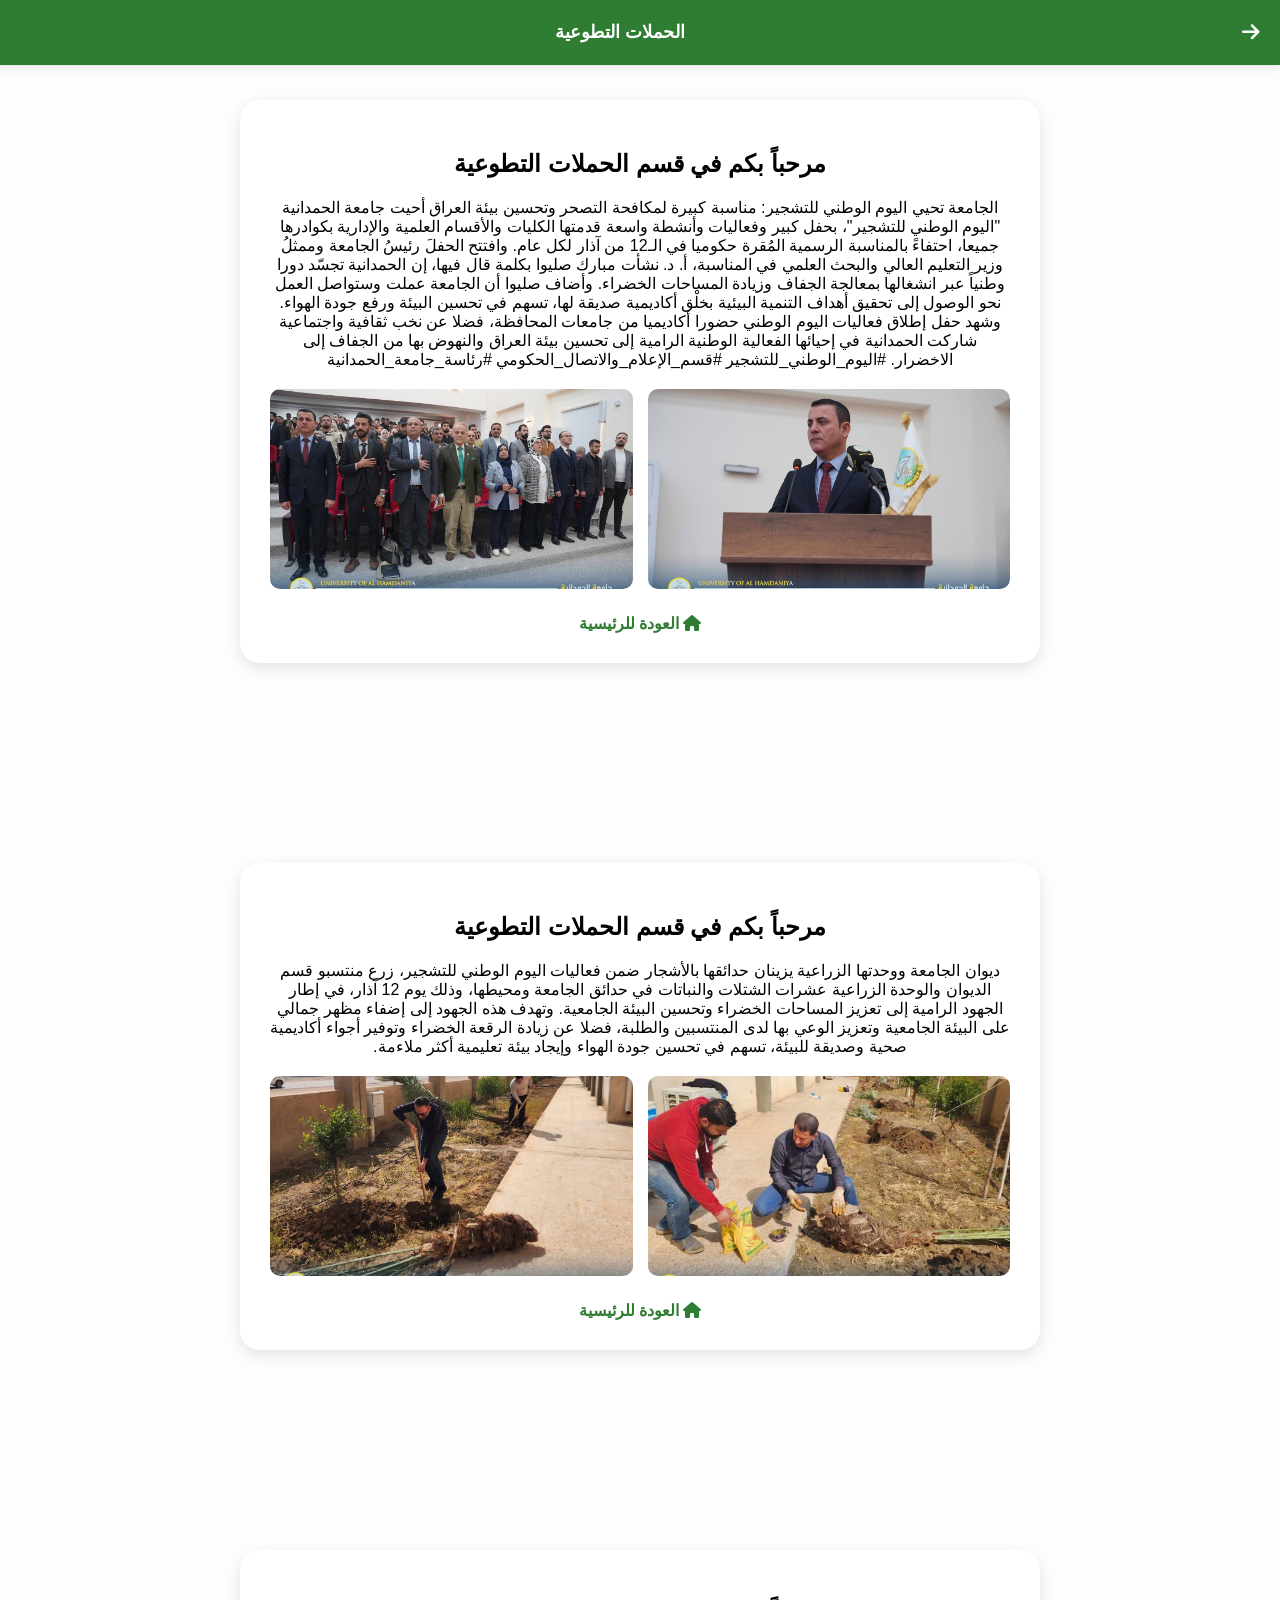
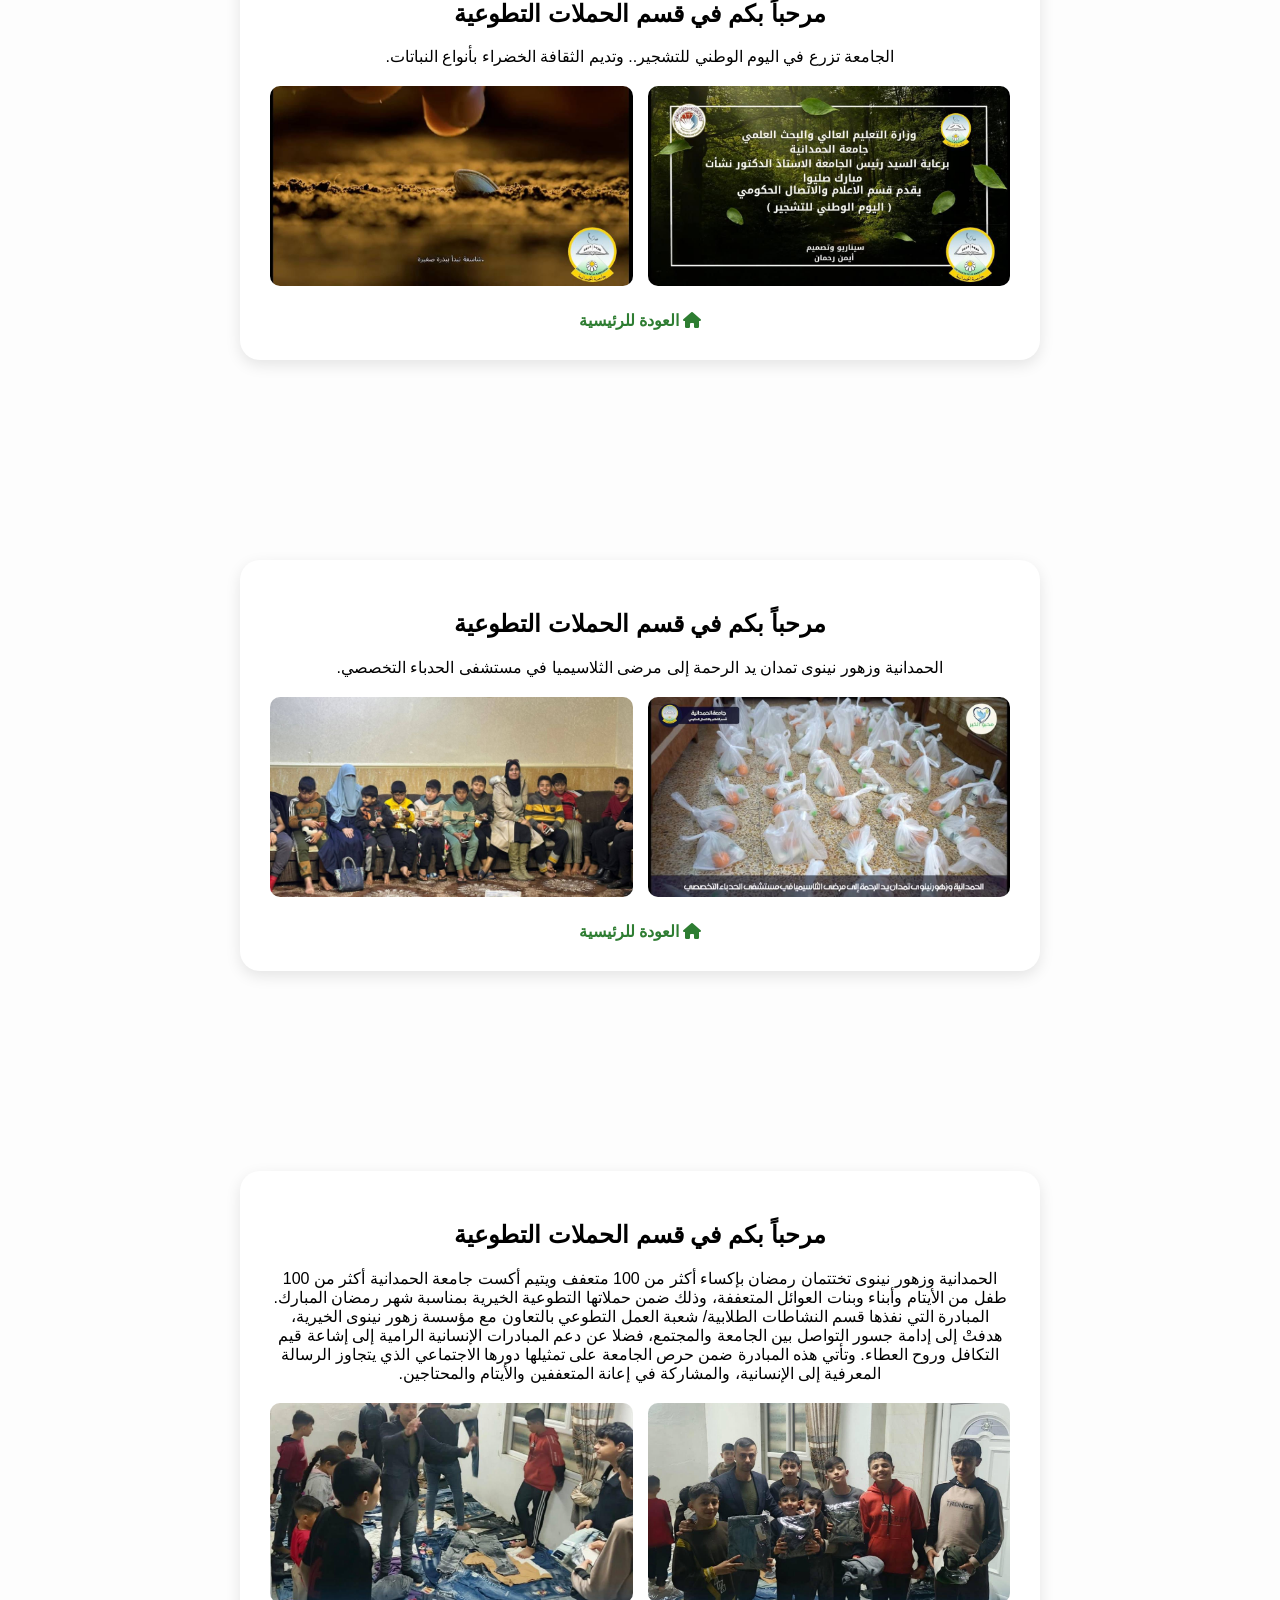
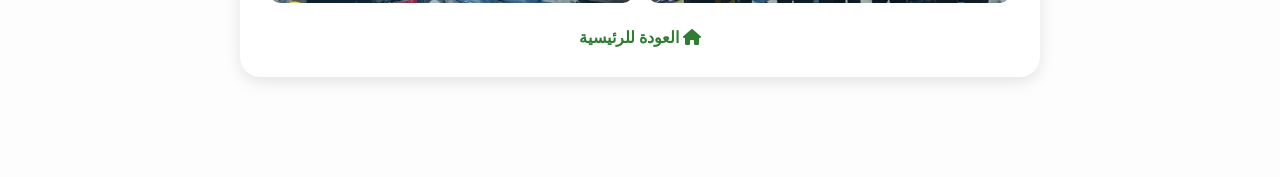
<file: volunteer.html>
<!DOCTYPE html>
<html lang="ar" dir="rtl">
<head>
    <meta charset="UTF-8">
    <meta name="viewport" content="width=device-width, initial-scale=1.0">
    <title>الحملات التطوعية</title>
    <link rel="stylesheet" href="https://cdnjs.cloudflare.com/ajax/libs/font-awesome/6.5.0/css/all.min.css">
    <link rel="stylesheet" href="style.css"> <style>
        /* تنسيقات خاصة بمحتوى الصفحة الداخلية */
        .inner-page-content { padding: 100px 20px; max-width: 800px; margin: 0 auto; }
        .info-card { background: white; padding: 30px; border-radius: 20px; box-shadow: 0 5px 15px rgba(0,0,0,0.1); text-align: center; }
        .image-box { margin-top: 20px; display: grid; grid-template-columns: 1fr 1fr; gap: 15px; }
        .image-box img { width: 100%; border-radius: 10px; height: 200px; object-fit: cover; }
        .back-link { display: inline-block; margin-top: 25px; color: #2e7d32; text-decoration: none; font-weight: bold; }
    </style>
</head>
<body>

    <header>
        <div class="header-right">
            <a href="index.html" style="color: white; font-size: 20px;"><i class="fas fa-arrow-right"></i></a>
        </div>
        <div class="header-center">
            <h1 class="site-title">الحملات التطوعية</h1>
        </div>
        <div class="header-left"></div>
    </header>

    <div class="inner-page-content">
        <div class="info-card">
            <h2>مرحباً بكم في قسم الحملات التطوعية</h2>
            <p>الجامعة تحيي اليوم الوطني للتشجير: مناسبة كبيرة لمكافحة التصحر وتحسين بيئة العراق

أحيت جامعة الحمدانية "اليوم الوطني للتشجير"، بحفل كبير وفعاليات وأنشطة واسعة قدمتها الكليات والأقسام العلمية والإدارية بكوادرها جميعا، احتفاءً بالمناسبة الرسمية المُقرة حكوميا في الـ12 من آذار لكل عام.
وافتتح الحفلَ رئيسُ الجامعة وممثلُ وزير التعليم العالي والبحث العلمي في المناسبة، أ. د. نشأت مبارك صليوا بكلمة قال فيها، إن الحمدانية تجسّد دورا وطنياً عبر انشغالها بمعالجة الجفاف وزيادة المساحات الخضراء.
وأضاف صليوا أن الجامعة عملت وستواصل العمل نحو الوصول إلى تحقيق أهداف التنمية البيئية بخلْق أكاديمية صديقة لها، تسهم في تحسين البيئة ورفع جودة الهواء.
وشهد حفل إطلاق فعاليات اليوم الوطني حضورا أكاديميا من جامعات المحافظة، فضلا عن نخب ثقافية واجتماعية شاركت الحمدانية في إحيائها الفعالية الوطنية الرامية إلى تحسين بيئة العراق والنهوض بها من الجفاف إلى الاخضرار.
#اليوم_الوطني_للتشجير
#قسم_الإعلام_والاتصال_الحكومي
#رئاسة_جامعة_الحمدانية</p>
            
            <div class="image-box">
                <img src="h5.jpeg" alt="صورة 1">
                <img src="h6.jpeg" alt="صورة 2">
            </div>

            <a href="index.html" class="back-link"><i class="fas fa-home"></i> العودة للرئيسية</a>
        </div>
    </div>
    <div class="inner-page-content">
        <div class="info-card">
            <h2>مرحباً بكم في قسم الحملات التطوعية</h2>
            <p>ديوان الجامعة ووحدتها الزراعية يزينان حدائقها بالأشجار

ضمن فعاليات اليوم الوطني للتشجير، زرع منتسبو قسم الديوان والوحدة الزراعية عشرات الشتلات والنباتات في حدائق الجامعة ومحيطها، وذلك يوم 12 آذار، في إطار الجهود الرامية إلى تعزيز المساحات الخضراء وتحسين البيئة الجامعية.

وتهدف هذه الجهود إلى إضفاء مظهر جمالي على البيئة الجامعية وتعزيز الوعي بها لدى المنتسبين والطلبة، فضلا عن زيادة الرقعة الخضراء وتوفير أجواء أكاديمية صحية وصديقة للبيئة، تسهم في تحسين جودة الهواء وإيجاد بيئة تعليمية أكثر ملاءمة.</p>
            
            <div class="image-box">
                <img src="h7.jpeg" alt="صورة 1">
                <img src="h8.jpeg" alt="صورة 2">
            </div>

            <a href="index.html" class="back-link"><i class="fas fa-home"></i> العودة للرئيسية</a>
        </div>
    </div>
    <div class="inner-page-content">
        <div class="info-card">
            <h2>مرحباً بكم في قسم الحملات التطوعية</h2>
            <p>الجامعة تزرع في اليوم الوطني للتشجير.. وتديم الثقافة الخضراء بأنواع النباتات.</p>
            
            <div class="image-box">
                <img src="h9.jpeg" alt="صورة 1">
                <img src="h10.jpeg" alt="صورة 2">
            </div>

            <a href="index.html" class="back-link"><i class="fas fa-home"></i> العودة للرئيسية</a>
        </div>
    </div>
    <div class="inner-page-content">
        <div class="info-card">
            <h2>مرحباً بكم في قسم الحملات التطوعية</h2>
            <p>الحمدانية وزهور نينوى تمدان يد الرحمة إلى مرضى الثلاسيميا في مستشفى الحدباء التخصصي.</p>
            
            <div class="image-box">
                <img src="h3.jpeg" alt="صورة 1">
                <img src="a4.jpg" alt="صورة 2">
            </div>

            <a href="index.html" class="back-link"><i class="fas fa-home"></i> العودة للرئيسية</a>
        </div>
    </div>
    <div class="inner-page-content">
        <div class="info-card">
            <h2>مرحباً بكم في قسم الحملات التطوعية</h2>
            <p>الحمدانية وزهور نينوى تختتمان رمضان بإكساء أكثر من 100 متعفف ويتيم

أكست جامعة الحمدانية أكثر من 100 طفل من الأيتام وأبناء وبنات العوائل المتعففة، وذلك ضمن حملاتها التطوعية الخيرية بمناسبة شهر رمضان المبارك.
المبادرة التي نفذها قسم النشاطات الطلابية/ شعبة العمل التطوعي بالتعاون مع مؤسسة زهور نينوى الخيرية، هدفتْ إلى إدامة جسور التواصل بين الجامعة والمجتمع، فضلا عن دعم المبادرات الإنسانية الرامية إلى إشاعة قيم التكافل وروح العطاء.
وتأتي هذه المبادرة ضمن حرص الجامعة على تمثيلها دورها الاجتماعي الذي يتجاوز الرسالة المعرفية إلى الإنسانية، والمشاركة في إعانة المتعففين والأيتام والمحتاجين.</p>
            
            <div class="image-box">
                <img src="h11.jpeg" alt="صورة 1">
                <img src="h12.jpeg" alt="صورة 2">
            </div>

            <a href="index.html" class="back-link"><i class="fas fa-home"></i> العودة للرئيسية</a>
        </div>
    </div>
    

</body>
</html>
</file>
<file: style.css>
/* الإعدادات العامة للـ Body تبقى كما هي ... */
body { margin: 0; font-family: 'Segoe UI', sans-serif; direction: rtl; background: #fdfdfd; overflow-x: hidden; }

/* ... أكواد الهيدر والمنيو تبقى كما هي ... */
header { background: #2e7d32; color: white; padding: 0 20px; display: flex; align-items: center; justify-content: space-between; position: fixed; top: 0; width: 100%; height: 65px; z-index: 1001; box-shadow: 0 2px 10px rgba(0,0,0,0.1); }
.header-center { position: absolute; left: 50%; transform: translateX(-50%); display: flex; align-items: center; justify-content: center; z-index: 1; }
.logo-wrapper { display: flex; align-items: center; gap: 10px; }
.header-logo { height: 40px; width: auto; object-fit: contain; }
.site-title { margin: 0; font-size: 1.1rem; font-weight: bold; white-space: nowrap; }
.header-guide-btn:hover { background: white; color: #2e7d32; }
.main-content { padding-top: 85px; }
.header-guide-btn {
    background: rgba(255, 255, 255, 0.15);
    color: white;
    border: 1px solid rgba(255, 255, 255, 0.3);
    padding: 6px 15px;
    border-radius: 8px;
    cursor: pointer;
    display: flex;
    align-items: center;
    gap: 8px;
    font-size: 0.85rem;
    transition: 0.3s;
    white-space: nowrap;

    /* التعديل المطلوب هنا */
    margin-left: 40px; /* هذه القيمة تدفع الزر ليزحف جهة اليمين قليلاً */
}

/* يمكنك زيادة الرقم (مثلاً 40px) إذا أردت أن يزحف مسافة أكبر */
.sidebar { position: fixed; top: 0; right: -250px; width: 230px; height: 100%; background: white; box-shadow: -2px 0 10px rgba(0,0,0,0.1); transition: 0.3s; z-index: 2000; padding-top: 60px; }
.sidebar.active { right: 0; }
.sidebar a { display: block; padding: 15px; text-decoration: none; color: #333; border-bottom: 1px solid #f0f0f0; }
.sidebar a i { margin-left: 10px; color: #2e7d32; }

/* --- السلايدر - Slider (تم إصلاحه) --- */
.slider-wrapper { 
    max-width: 900px; 
    margin: 10px auto; 
    overflow: hidden; 
    position: relative; /* مهم جداً لتموضع الأسهم والنقاط */
    border-radius: 15px; 
    box-shadow: 0 4px 12px rgba(0,0,0,0.1); 
    z-index: 10; /* ضمان ظهوره فوق الخلفية */
}

.slider { 
    display: flex; 
    transition: 0.6s cubic-bezier(0.4, 0, 0.2, 1); 
    width: 100%; /* تأكيد العرض */
}

.slide { 
    min-width: 100%; /* تأكيد عرض كل شريحة */
    box-sizing: border-box;
}

.slide img { 
    width: 100%; 
    height: 380px; 
    object-fit: cover; 
    display: block; /* إزالة المسافات الغريبة تحت الصورة */
}

/* الأسهم (تم إصلاحها) */
.arrows { 
    position: absolute; 
    top: 50%; 
    width: 100%; 
    display: flex; 
    justify-content: space-between; 
    transform: translateY(-50%); 
    pointer-events: none; /* لمنع الأسهم من حجب الضغط على الصور */
    z-index: 20; /* فوق الصور */
}

.arrow { 
    background: rgba(0,0,0,0.3); 
    color: white; 
    padding: 12px; 
    border-radius: 50%; 
    cursor: pointer; 
    margin: 0 10px; 
    pointer-events: auto; /* إعادة تفعيل الضغط على السهم نفسه */
    transition: 0.3s;
}
.arrow:hover { background: rgba(0,0,0,0.6); }

/* النقاط (تم إصلاحها) */
.dots { 
    position: absolute; 
    bottom: 15px; /* المسافة من الأسفل */
    width: 100%; 
    text-align: center; 
    z-index: 20; /* فوق الصور */
    pointer-events: auto; /* قابلة للضغط */
}

.dots span { 
    height: 10px; 
    width: 10px; 
    background: rgba(255,255,255,0.5); /* لون شبه شفاف */
    display: inline-block; 
    border-radius: 50%; 
    margin: 0 5px; 
    cursor: pointer; 
    transition: 0.3s; 
    border: 1px solid rgba(0,0,0,0.2); /* إطار ناعم للوضوح */
}

.dots span.active { 
    background: #ffffff; /* لون أبيض فاقع للنقطة النشطة */
    transform: scale(1.3); 
}

/* --- باقي التنسيقات للأزرار والصفحات الفرعية تبقى كما هي ... */
.suggestion-section { background-color: #dcedc8; max-width: 500px; margin: 30px auto; padding: 35px 20px; border-radius: 30px; text-align: center; }
.cat-buttons { display: flex; flex-direction: column; gap: 12px; align-items: center; margin-bottom: 25px; }
.cat-btn { background: #388e3c; color: white !important; text-decoration: none; width: 85%; padding: 15px; border-radius: 18px; font-size: 1.1rem; display: flex; justify-content: center; align-items: center; gap: 12px; transition: 0.3s; box-sizing: border-box; }
.cat-btn:hover { background: #2e7d32; transform: translateY(-2px); box-shadow: 0 4px 8px rgba(0,0,0,0.1); }
#messageInput { width: 90%; padding: 15px; border-radius: 12px; border: 1px solid #ddd; margin-bottom: 15px; outline: none; }
#sendBtn { background: #2e7d32; color: white; border: none; padding: 10px 40px; border-radius: 10px; cursor: pointer; font-size: 1.1rem; }
@media (max-width: 600px) { .header-guide-btn .btn-text { display: none; } .site-title { font-size: 0.95rem; } .header-logo { height: 30px; } .slide img { height: 260px; } }
</file>
